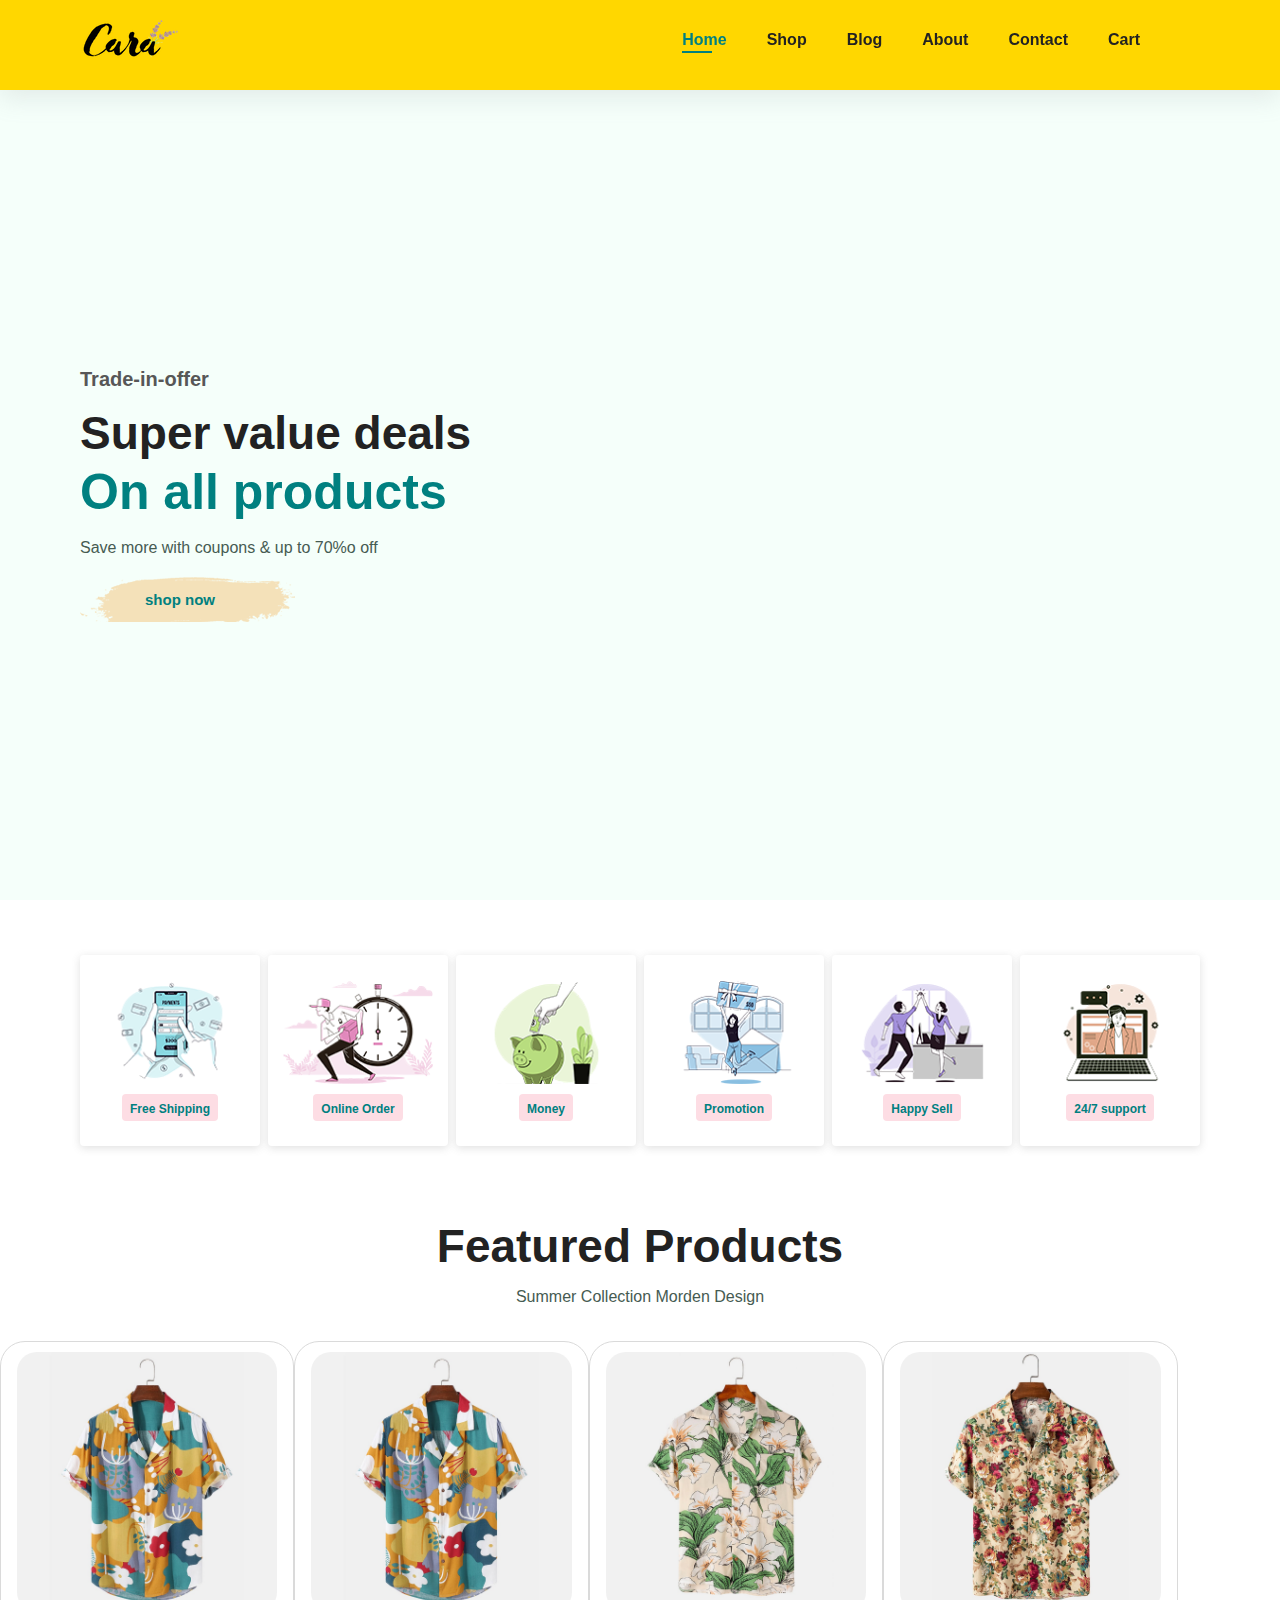
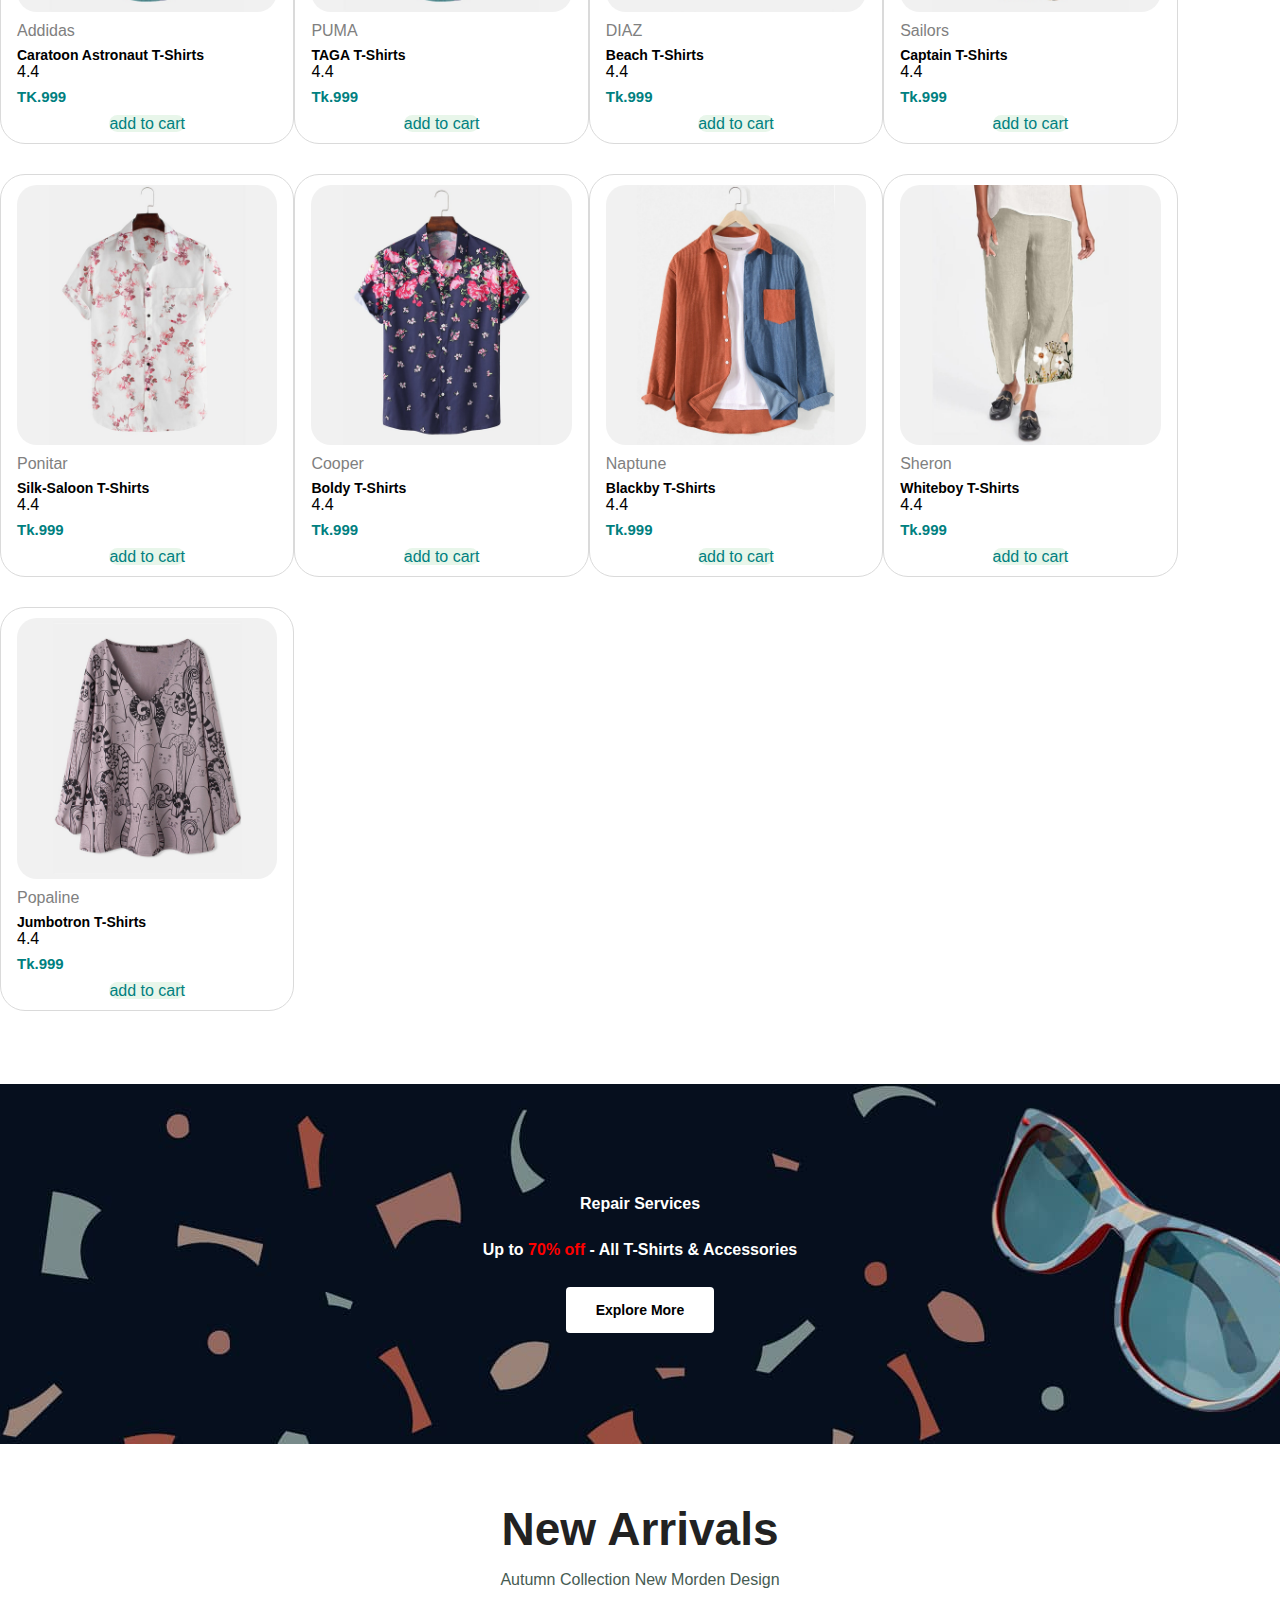
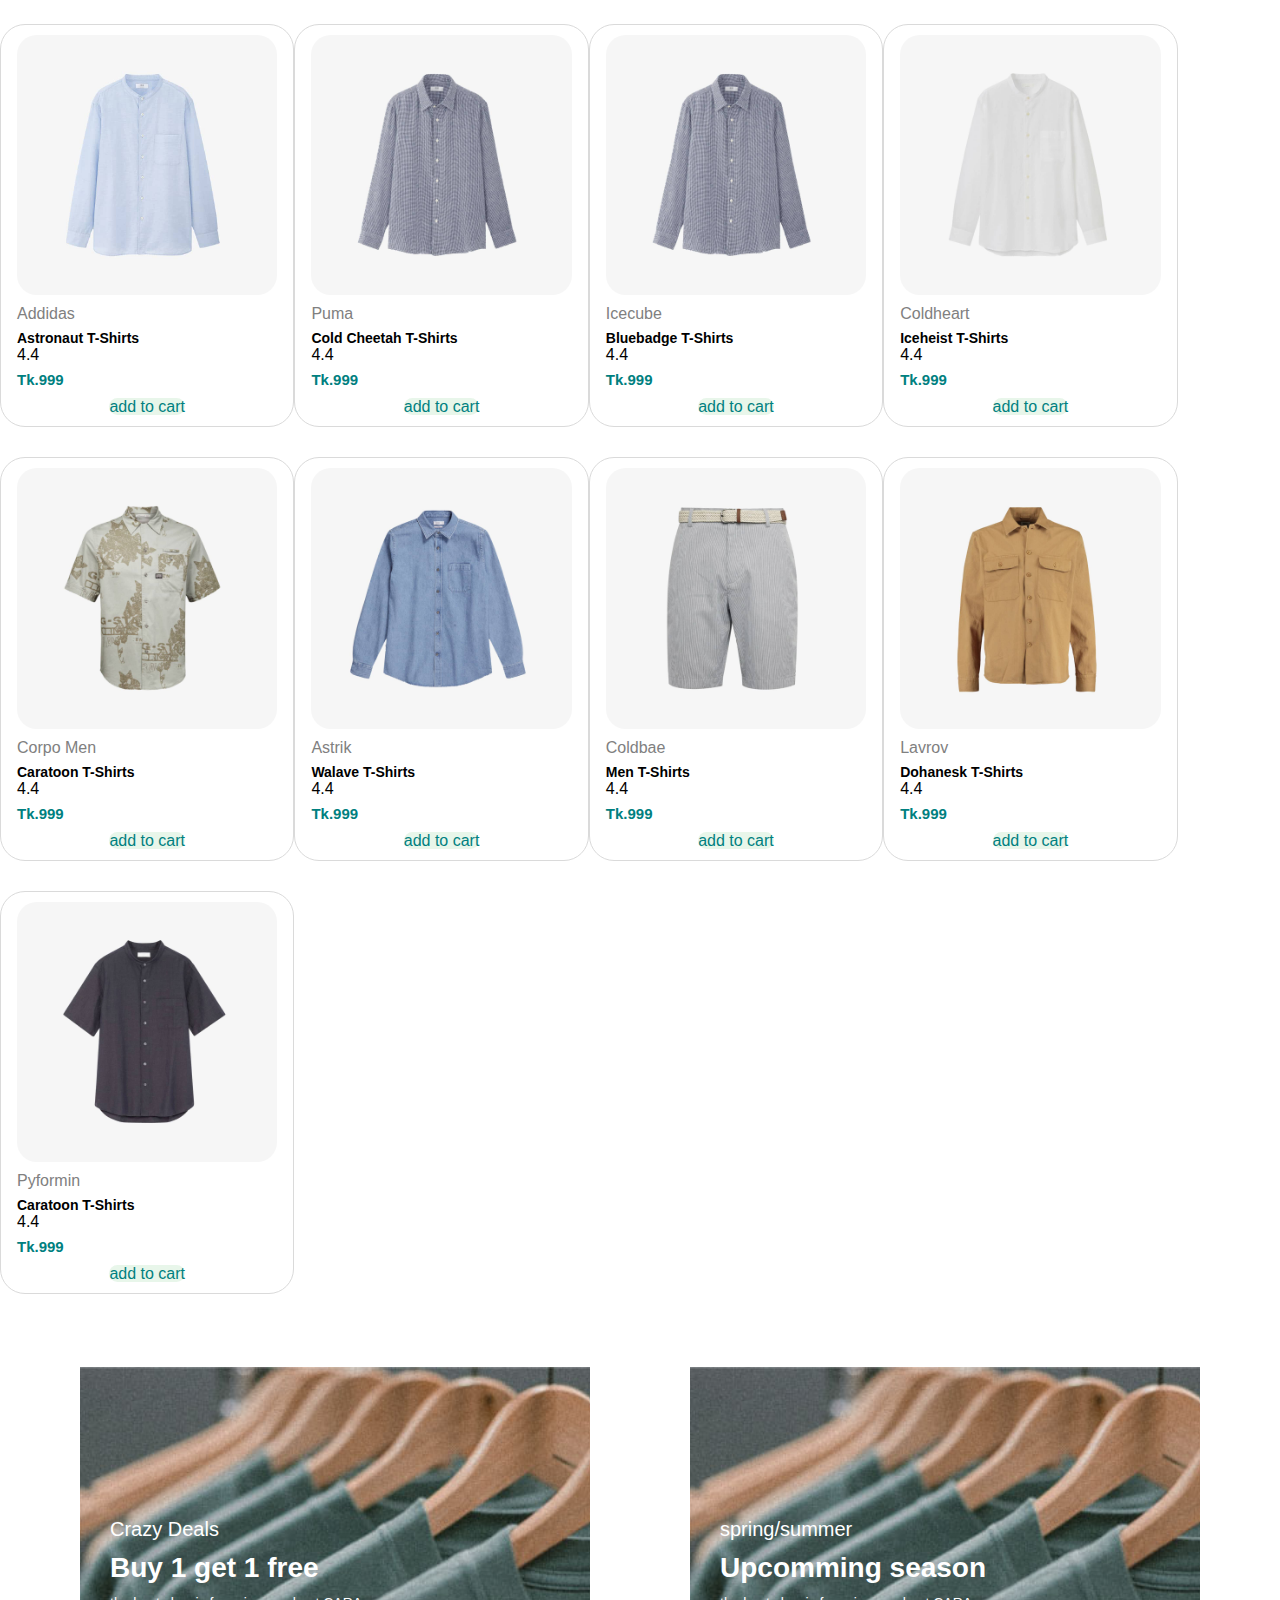
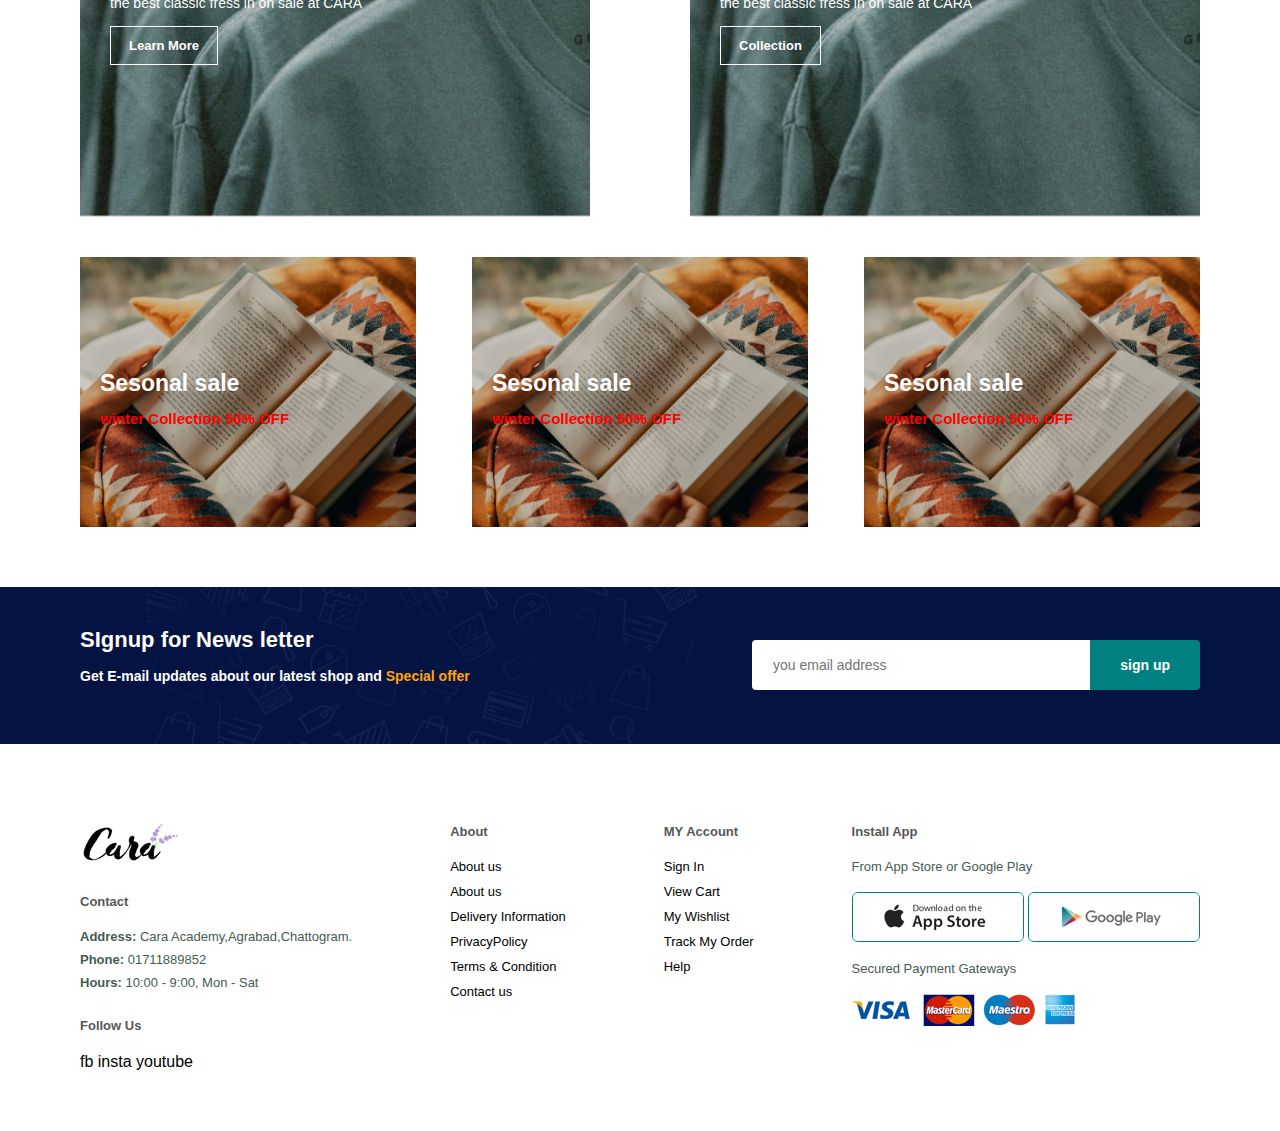
<file: index.html>
﻿<html lang="en">

<head>
    <meta charset="UTF-8">
    <meta http-equiv="X-UA-Compatible" content="IE=edge">
    <meta name="viewport" content="width=device-width, initial-scale=1.0">
    <title>index</title>
    <link rel="stylesheet" href="stylesheet.css">
    <!-- <link rel="stylesheet" href="path/to/font-awesome/css/font-awesome.min.css">
    <i class="fa-solid fa-bag-shopping"></i> -->


</head>

<body>
    <section id="header">
        <a href="#"><img src="./img/logo.png" class="logo" alt=""></a>
        <div>
            <ul id="navbar">
                <li><a class="active" href="index.html">Home</a></li>
                <li><a href="shop.html">Shop</a></li>
                <li><a href="blog.html">Blog</a></li>
                <li><a href="about.html">About</a></li>
                <li><a href="contact.html">Contact</a></li>
                <li><a href="cart.html">Cart </a></li>
                <li><a href="" id="close">X</a></li>
            </ul>
        </div>
        <div id="mobile">
            <p id="bar">Menu</p>
            <!-- <i id="bar">menue</i> -->

        </div>
    </section>
    <section id="hero">
        <h4>Trade-in-offer</h4>
        <h2>Super value deals</h2>
        <h1>On all products</h1>
        <p>Save more with coupons & up to 70%o off</p>
        <button>shop now</button>
    </section>
    <section id="featers" class="section-p1">
        <div class="fe-box">
            <img src="img/features/f1.png" alt="">
            <h6>Free Shipping</h6>
        </div>
        <div class="fe-box">
            <img src="img/features/f2.png" alt="">
            <h6>Online Order</h6>
        </div>
        <div class="fe-box">
            <img src="img/features/f3.png" alt="">
            <h6>Money</h6>
        </div>
        <div class="fe-box">
            <img src="img/features/f4.png" alt="">
            <h6>Promotion</h6>
        </div>
        <div class="fe-box">
            <img src="img/features/f5.png" alt="">
            <h6>Happy Sell</h6>
        </div>
        <div class="fe-box">
            <img src="img/features/f6.png" alt="">
            <h6>24/7 support</h6>
        </div>

    </section>
    <sesction class="section-p1" id="product1">
        <h2>Featured Products</h2>
        <p>Summer Collection Morden Design</p>
        <div class="pro-container">
            <div class="pro">
                <img src="img/products/f1.jpg" alt="">
                <div class="discription">
                    <span>Addidas</span>
                    <h5>Caratoon Astronaut T-Shirts</h5>
                    <div class="star">
                        4.4

                    </div>
                    <h4>TK.999</h4>
                </div>
                <a class="cart">add to cart</a>
            </div>
            <div class="pro">
                <img src="img/products/f1.jpg" alt="">
                <div class="discription">
                    <span>PUMA</span>
                    <h5>TAGA T-Shirts</h5>
                    <div class="star">
                        4.4

                    </div>
                    <h4>Tk.999</h4>
                </div>
                <a class="cart">add to cart</a>
            </div>

            <div class="pro">
                <img src="img/products/f2.jpg" alt="">
                <div class="discription">
                    <span>DIAZ</span>
                    <h5>Beach T-Shirts</h5>
                    <div class="star">
                        4.4

                    </div>
                    <h4>Tk.999</h4>
                </div>
                <a class="cart">add to cart</a>
            </div>
            <div class="pro">
                <img src="img/products/f3.jpg" alt="">
                <div class="discription">
                    <span>Sailors</span>
                    <h5>Captain T-Shirts</h5>
                    <div class="star">
                        4.4

                    </div>
                    <h4>Tk.999</h4>
                </div>
                <a class="cart">add to cart</a>
            </div>
            <div class="pro">
                <img src="img/products/f4.jpg" alt="">
                <div class="discription">
                    <span>Ponitar</span>
                    <h5>Silk-Saloon T-Shirts</h5>
                    <div class="star">
                        4.4

                    </div>
                    <h4>Tk.999</h4>
                </div>
                <a class="cart">add to cart</a>
            </div>
            <div class="pro">
                <img src="img/products/f5.jpg" alt="">
                <div class="discription">
                    <span>Cooper</span>
                    <h5>Boldy T-Shirts</h5>
                    <div class="star">
                        4.4

                    </div>
                    <h4>Tk.999</h4>
                </div>
                <a class="cart">add to cart</a>
            </div>
            <div class="pro">
                <img src="img/products/f6.jpg" alt="">
                <div class="discription">
                    <span>Naptune</span>
                    <h5>Blackby T-Shirts</h5>
                    <div class="star">
                        4.4

                    </div>
                    <h4>Tk.999</h4>
                </div>
                <a class="cart">add to cart</a>
            </div>
            <div class="pro">
                <img src="img/products/f7.jpg" alt="">
                <div class="discription">
                    <span>Sheron</span>
                    <h5>Whiteboy T-Shirts</h5>
                    <div class="star">
                        4.4

                    </div>
                    <h4>Tk.999</h4>
                </div>
                <a class="cart">add to cart</a>
            </div>
            <div class="pro">
                <img src="img/products/f8.jpg" alt="">
                <div class="discription">
                    <span>Popaline</span>
                    <h5>Jumbotron T-Shirts</h5>
                    <div class="star">
                        4.4

                    </div>
                    <h4>Tk.999</h4>
                </div>
                <a class="cart">add to cart</a>
            </div>

        </div>
    </sesction>
    <section id="banner" class="section-m1">
        <h4>Repair Services</h4>
        <h2>Up to <span>70% off</span> - All T-Shirts & Accessories</h2>
        <button class="normal">Explore More</button>

    </section>
    <sesction class="section-p1" id="product1">
        <h2>New Arrivals</h2>
        <p>Autumn Collection New Morden Design</p>
        <div class="pro-container">
            <div class="pro">
                <img src="img/products/n1.jpg" alt="">
                <div class="discription">
                    <span>Addidas</span>
                    <h5>Astronaut T-Shirts</h5>
                    <div class="star">
                        4.4

                    </div>
                    <h4>Tk.999</h4>
                </div>
                <a class="cart">add to cart</a>
            </div>
            <div class="pro">
                <img src="img/products/n2.jpg" alt="">
                <div class="discription">
                    <span>Puma</span>
                    <h5>Cold Cheetah T-Shirts</h5>
                    <div class="star">
                        4.4

                    </div>
                    <h4>Tk.999</h4>
                </div>
                <a class="cart">add to cart</a>
            </div>

            <div class="pro">
                <img src="img/products/n2.jpg" alt="">
                <div class="discription">
                    <span>Icecube</span>
                    <h5>Bluebadge T-Shirts</h5>
                    <div class="star">
                        4.4

                    </div>
                    <h4>Tk.999</h4>
                </div>
                <a class="cart">add to cart</a>
            </div>
            <div class="pro">
                <img src="img/products/n3.jpg" alt="">
                <div class="discription">
                    <span>Coldheart</span>
                    <h5>Iceheist T-Shirts</h5>
                    <div class="star">
                        4.4

                    </div>
                    <h4>Tk.999</h4>
                </div>
                <a class="cart">add to cart</a>
            </div>
            <div class="pro">
                <img src="img/products/n4.jpg" alt="">
                <div class="discription">
                    <span>Corpo Men</span>
                    <h5>Caratoon T-Shirts</h5>
                    <div class="star">
                        4.4

                    </div>
                    <h4>Tk.999</h4>
                </div>
                <a class="cart">add to cart</a>
            </div>
            <div class="pro">
                <img src="img/products/n5.jpg" alt="">
                <div class="discription">
                    <span>Astrik</span>
                    <h5>Walave T-Shirts</h5>
                    <div class="star">
                        4.4

                    </div>
                    <h4>Tk.999</h4>
                </div>
                <a class="cart">add to cart</a>
            </div>
            <div class="pro">
                <img src="img/products/n6.jpg" alt="">
                <div class="discription">
                    <span>Coldbae</span>
                    <h5>Men T-Shirts</h5>
                    <div class="star">
                        4.4

                    </div>
                    <h4>Tk.999</h4>
                </div>
                <a class="cart">add to cart</a>
            </div>
            <div class="pro">
                <img src="img/products/n7.jpg" alt="">
                <div class="discription">
                    <span>Lavrov</span>
                    <h5>Dohanesk T-Shirts</h5>
                    <div class="star">
                        4.4

                    </div>
                    <h4>Tk.999</h4>
                </div>
                <a class="cart">add to cart</a>
            </div>
            <div class="pro">
                <img src="img/products/n8.jpg" alt="">
                <div class="discription">
                    <span>Pyformin</span>
                    <h5>Caratoon T-Shirts</h5>
                    <div class="star">
                        4.4

                    </div>
                    <h4>Tk.999</h4>
                </div>
                <a class="cart">add to cart</a>
            </div>

        </div>
    </sesction>

    <section id="sm-banner" class="section-p1">
        <div class="banner-box">
            <h4>Crazy Deals</h4>
            <h2>Buy 1 get 1 free</h2>
            <span>the best classic fress in on sale at CARA</span>
            <button class="white">Learn More</button>
        </div>
        <div class="banner-box banner-box2">
            <h4>spring/summer</h4>
            <h2>Upcomming season</h2>
            <span>the best classic fress in on sale at CARA</span>
            <button class="white">Collection</button>
        </div>
    </section>
    <section id="banner3">
        <div class="banner-box">

            <h2>Sesonal sale</h2>
            <h3>winter Collection 50% OFF</h3>

        </div>
        <div class="banner-box banner-box2">

            <h2>Sesonal sale</h2>
            <h3>winter Collection 50% OFF</h3>

        </div>
        <div class="banner-box banner-box3">

            <h2>Sesonal sale</h2>
            <h3>winter Collection 50% OFF</h3>

        </div>
    </section>

    <section id="newsletter" class="section-p1 section-m1">
        <div class="nrewstext">
            <h4>SIgnup for News letter</h4>
            <p>Get E-mail updates about our latest shop and <span>Special offer</span></p>
        </div>
        <div class="form">
            <input type="text" placeholder="you email address">
            <button class="normal">sign up</button>
        </div>
    </section>
    <footer class="footer section-p1">
        <div class="col">
            <img class="logo" src="img/logo.png" alt="">
            <h4>Contact</h4>
            <p><strong>Address:</strong> Cara Academy,Agrabad,Chattogram.</p>
            <p><strong>Phone:</strong> 01711889852</p>
            <p><strong>Hours:</strong> 10:00 - 9:00, Mon - Sat</p>
            <div class="follow">
                <h4>Follow Us</h4>
                <div class="icon">
                    <!-- <i class="fa-brands fa-facebook-f"></i> -->
                    fb    insta   youtube

                </div>
            </div>

        </div>
        <div class="col">
            <h4>About </h4>
            <a href="#">About us</a>
            <a href="#">About us</a>
            <a href="#">Delivery Information</a>
            <a href="#">PrivacyPolicy</a>
            <a href="#">Terms & Condition</a>
            <a href="#">Contact us</a>
        </div>

        <div class="col">
            <h4>MY Account </h4>
            <a href="#">Sign In</a>
            <a href="#">View Cart</a>
            <a href="#">My Wishlist</a>
            <a href="#">Track My Order</a>
            <a href="#">Help</a>
            <!-- <a href="#">Contact us</a> -->
        </div>
        <div class="col install">
            <h4>Install App</h4>
            <p>From App Store or Google Play</p>
            <div class="row">
                <img src="img/pay/app.jpg" alt="">
                <img src="img/pay/play.jpg" alt="">
            </div>
            <p>Secured Payment Gateways</p>
            <img src="img/pay/pay.png" alt="">

        </div>
       
    </footer>
    <script src="script.js">
    </script>

</body>


</html>
</file>
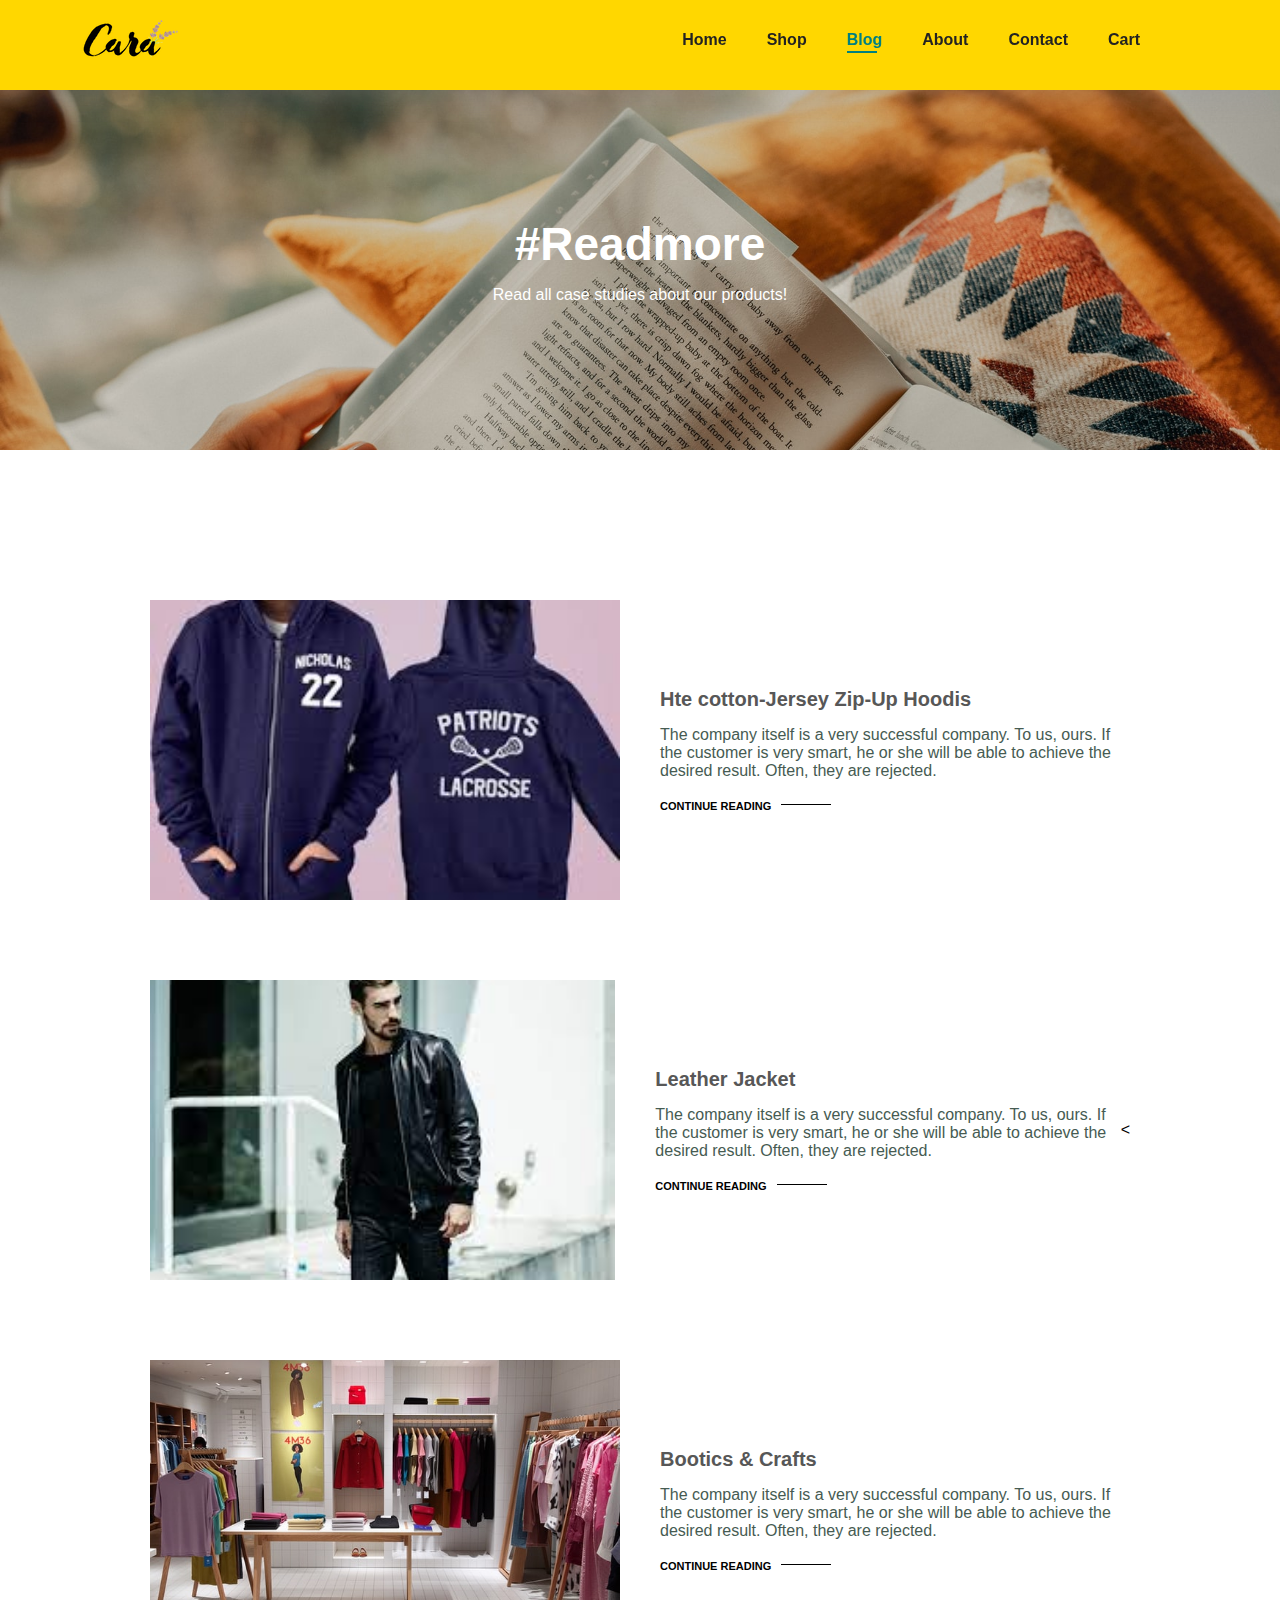
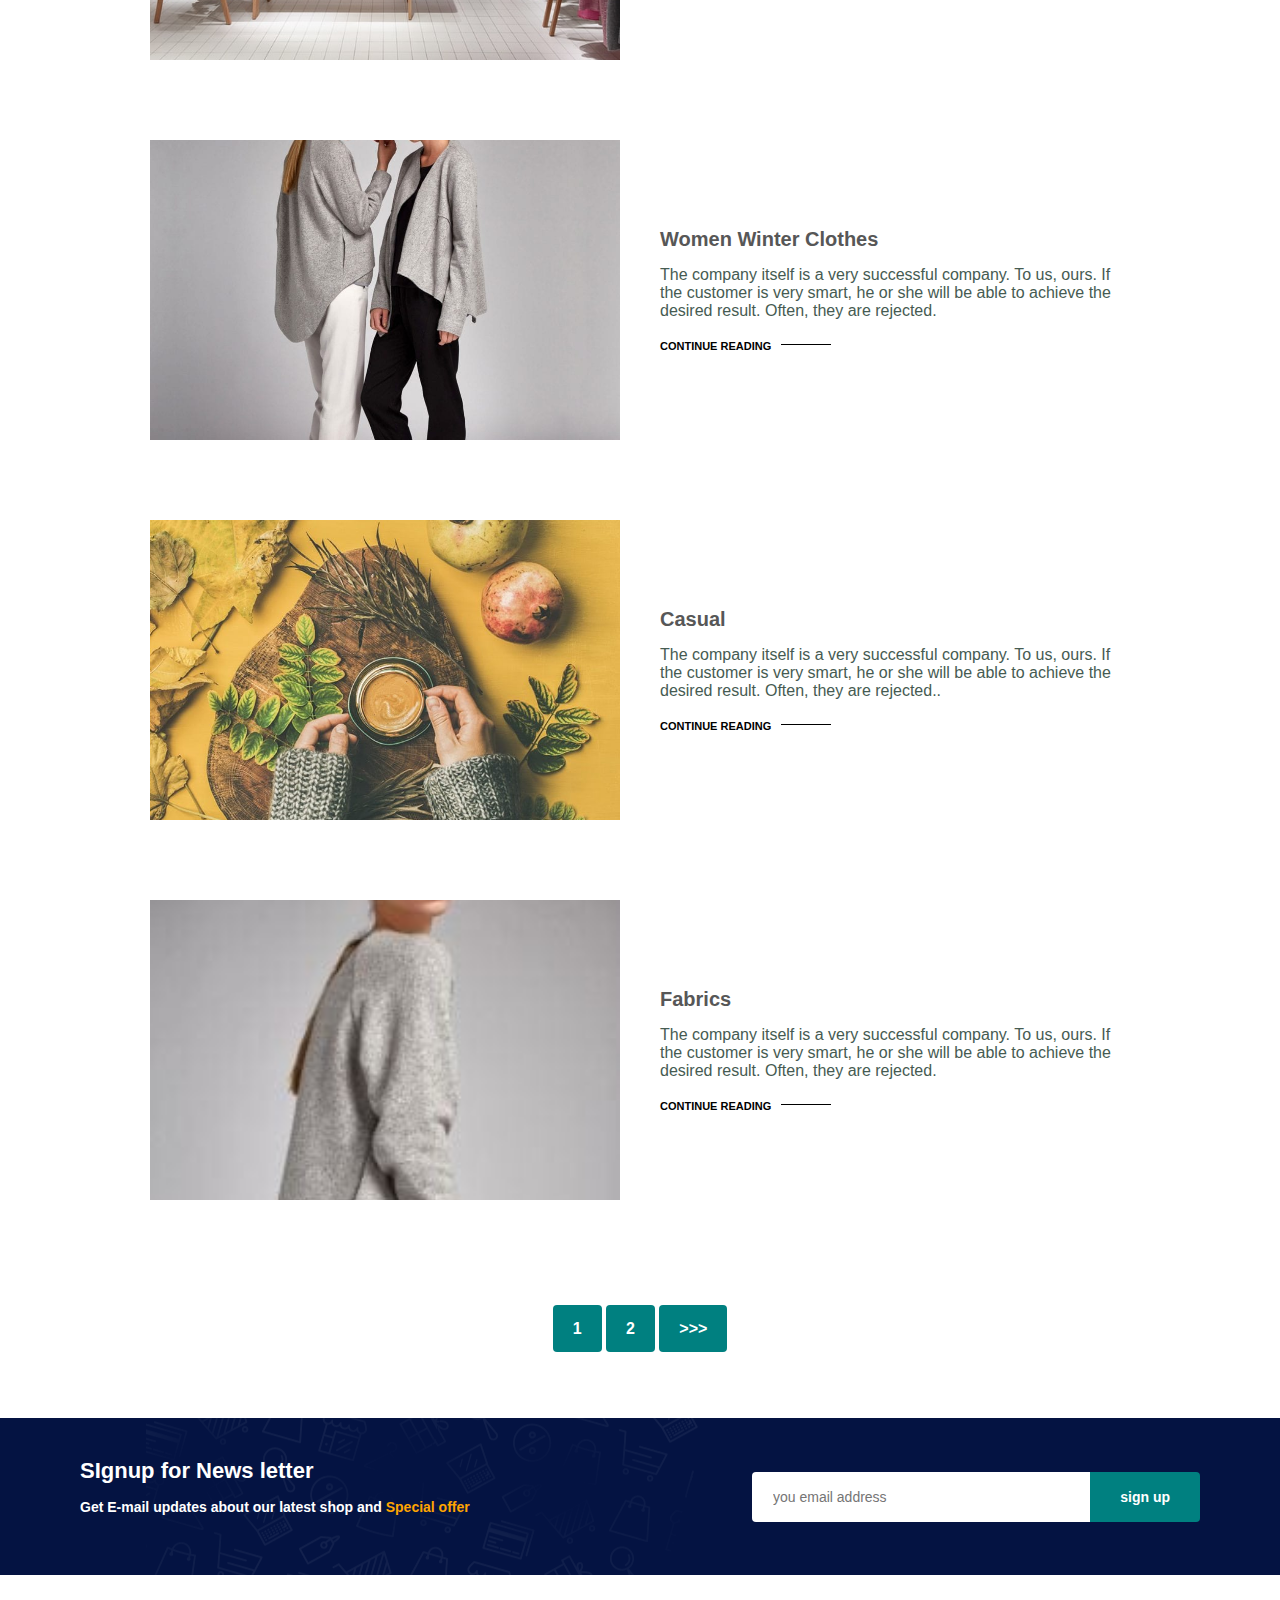
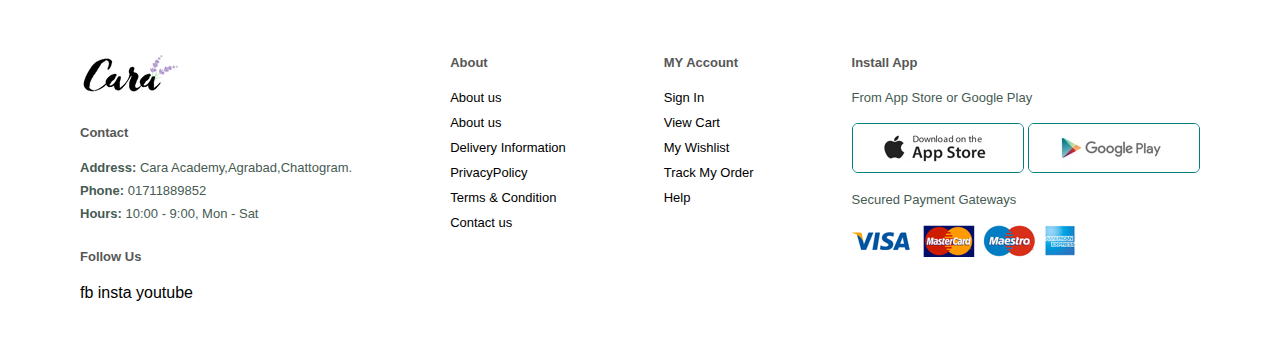
<file: blog.html>
﻿<html lang="en">

<head>
    <meta charset="UTF-8">
    <meta http-equiv="X-UA-Compatible" content="IE=edge">
    <meta name="viewport" content="width=device-width, initial-scale=1.0">
    <title>index</title>
    <link rel="stylesheet" href="stylesheet.css">
    <!-- <link rel="stylesheet" href="path/to/font-awesome/css/font-awesome.min.css">
    <i class="fa-solid fa-bag-shopping"></i> -->


</head>

<body>
    <section id="header">
        <a href="#"><img src="img/logo.png" class="logo" alt=""></a>
        <div>
            <ul id="navbar">
                <li><a href="index.html">Home</a></li>
                <li><a href="shop.html">Shop</a></li>
                <li><a class="active" href="blog.html">Blog</a></li>
                <li><a href="about.html">About</a></li>
                <li><a href="contact.html">Contact</a></li>
                <li><a href="cart.html">Cart </a></li>
                <li><a href="" id="close">X</a></li>
            </ul>
        </div>
        <div id="mobile">
            <p id="bar">Menu</p>


        </div>
    </section>
    <section id="page-header" class="blog-header">

        <h2>#Readmore</h2>

        <p>Read all case studies about our products!</p>

    </section>
    <section id="blog">
        <div class="blog-box">
            <div class="blog-img">
                <img src="img/blog/b1.jpg" alt="">
            </div>

            <div class="blog-details">
                <h4>Hte cotton-Jersey Zip-Up Hoodis</h4>
                <p>The company itself is a very successful company. To us, ours. If the customer is very smart, he or she will be able to achieve the desired result. Often, they are rejected.</p>
                <a href="#">CONTINUE READING</a>
            </div>

        </div>
        <div class="blog-box">
            <div class="blog-img">
                <img src="img/blog/b2.jpg" alt="">
            </div>
            <div class="blog-details">
                <h4>Leather Jacket</h4>
                <p>The company itself is a very successful company. To us, ours. If the customer is very smart, he or she will be able to achieve the desired result. Often, they are rejected.</p>
                <a href="#">CONTINUE READING</a>
            </div>
            <
        </div>
        <div class="blog-box">
            <div class="blog-img">
                <img src="img/blog/b3.jpg" alt="">
            </div>
            <div class="blog-details">
                <h4>Bootics & Crafts</h4>
                <p>The company itself is a very successful company. To us, ours. If the customer is very smart, he or she will be able to achieve the desired result. Often, they are rejected.</p>
                <a href="#">CONTINUE READING</a>
            </div>
            
        </div>
        <div class="blog-box">
            <div class="blog-img">
                <img src="img/blog/b4.jpg" alt="">
            </div>
            <div class="blog-details">
                <h4>Women Winter Clothes</h4>
                <p>The company itself is a very successful company. To us, ours. If the customer is very smart, he or she will be able to achieve the desired result. Often, they are rejected.</p>
                <a href="#">CONTINUE READING</a>
            </div>
            
        </div>
        <div class="blog-box">
            <div class="blog-img">
                <img src="img/blog/b6.jpg" alt="">
            </div>
            <div class="blog-details">
                <h4>Casual</h4>
                <p>The company itself is a very successful company. To us, ours. If the customer is very smart, he or she will be able to achieve the desired result. Often, they are rejected..</p>
                <a href="#">CONTINUE READING</a>
            </div>
            
        </div>
        <div class="blog-box">
            <div class="blog-img">
                <img src="img/blog/b5.jpg" alt="">
            </div>
            <div class="blog-details">
                <h4>Fabrics</h4>
                <p>The company itself is a very successful company. To us, ours. If the customer is very smart, he or she will be able to achieve the desired result. Often, they are rejected.</p>
                <a href="#">CONTINUE READING</a>
            </div>
           
        </div>
    </section>
    <section id="pagination" class="section-p1">
        <a href="#">1</a>
        <a href="#">2</a>

        <a href="#">>>></a>

    </section>
    <section id="newsletter" class="section-p1 section-m1">
        <div class="nrewstext">
            <h4>SIgnup for News letter</h4>
            <p>Get E-mail updates about our latest shop and <span>Special offer</span></p>
        </div>
        <div class="form">
            <input type="text" placeholder="you email address">
            <button class="normal">sign up</button>
        </div>
    </section>
    <!-- footer  -->
    <footer class="footer section-p1">
        <div class="col">
            <img class="logo" src="img/logo.png" alt="">
            <h4>Contact</h4>
            <p><strong>Address:</strong> Cara Academy,Agrabad,Chattogram.</p>
            <p><strong>Phone:</strong> 01711889852</p>
            <p><strong>Hours:</strong> 10:00 - 9:00, Mon - Sat</p>
            <div class="follow">
                <h4>Follow Us</h4>
                <div class="icon">
                    <!-- <i class="fa-brands fa-facebook-f"></i> -->
                    fb    insta   youtube

                </div>
            </div>

        </div>
        <div class="col">
            <h4>About </h4>
            <a href="#">About us</a>
            <a href="#">About us</a>
            <a href="#">Delivery Information</a>
            <a href="#">PrivacyPolicy</a>
            <a href="#">Terms & Condition</a>
            <a href="#">Contact us</a>
        </div>

        <div class="col">
            <h4>MY Account </h4>
            <a href="#">Sign In</a>
            <a href="#">View Cart</a>
            <a href="#">My Wishlist</a>
            <a href="#">Track My Order</a>
            <a href="#">Help</a>
            <!-- <a href="#">Contact us</a> -->
        </div>
        <div class="col install">
            <h4>Install App</h4>
            <p>From App Store or Google Play</p>
            <div class="row">
                <img src="img/pay/app.jpg" alt="">
                <img src="img/pay/play.jpg" alt="">
            </div>
            <p>Secured Payment Gateways</p>
            <img src="img/pay/pay.png" alt="">
            </div>

           
    </footer>
    <script>
        document.querySelector(".pro").addEventListener("click", profun);
        function profun() {
            window.location.href = 'sproduct.html'
        }
    </script>

    <script src="script.js">
    </script>

</body>
</html>
</file>
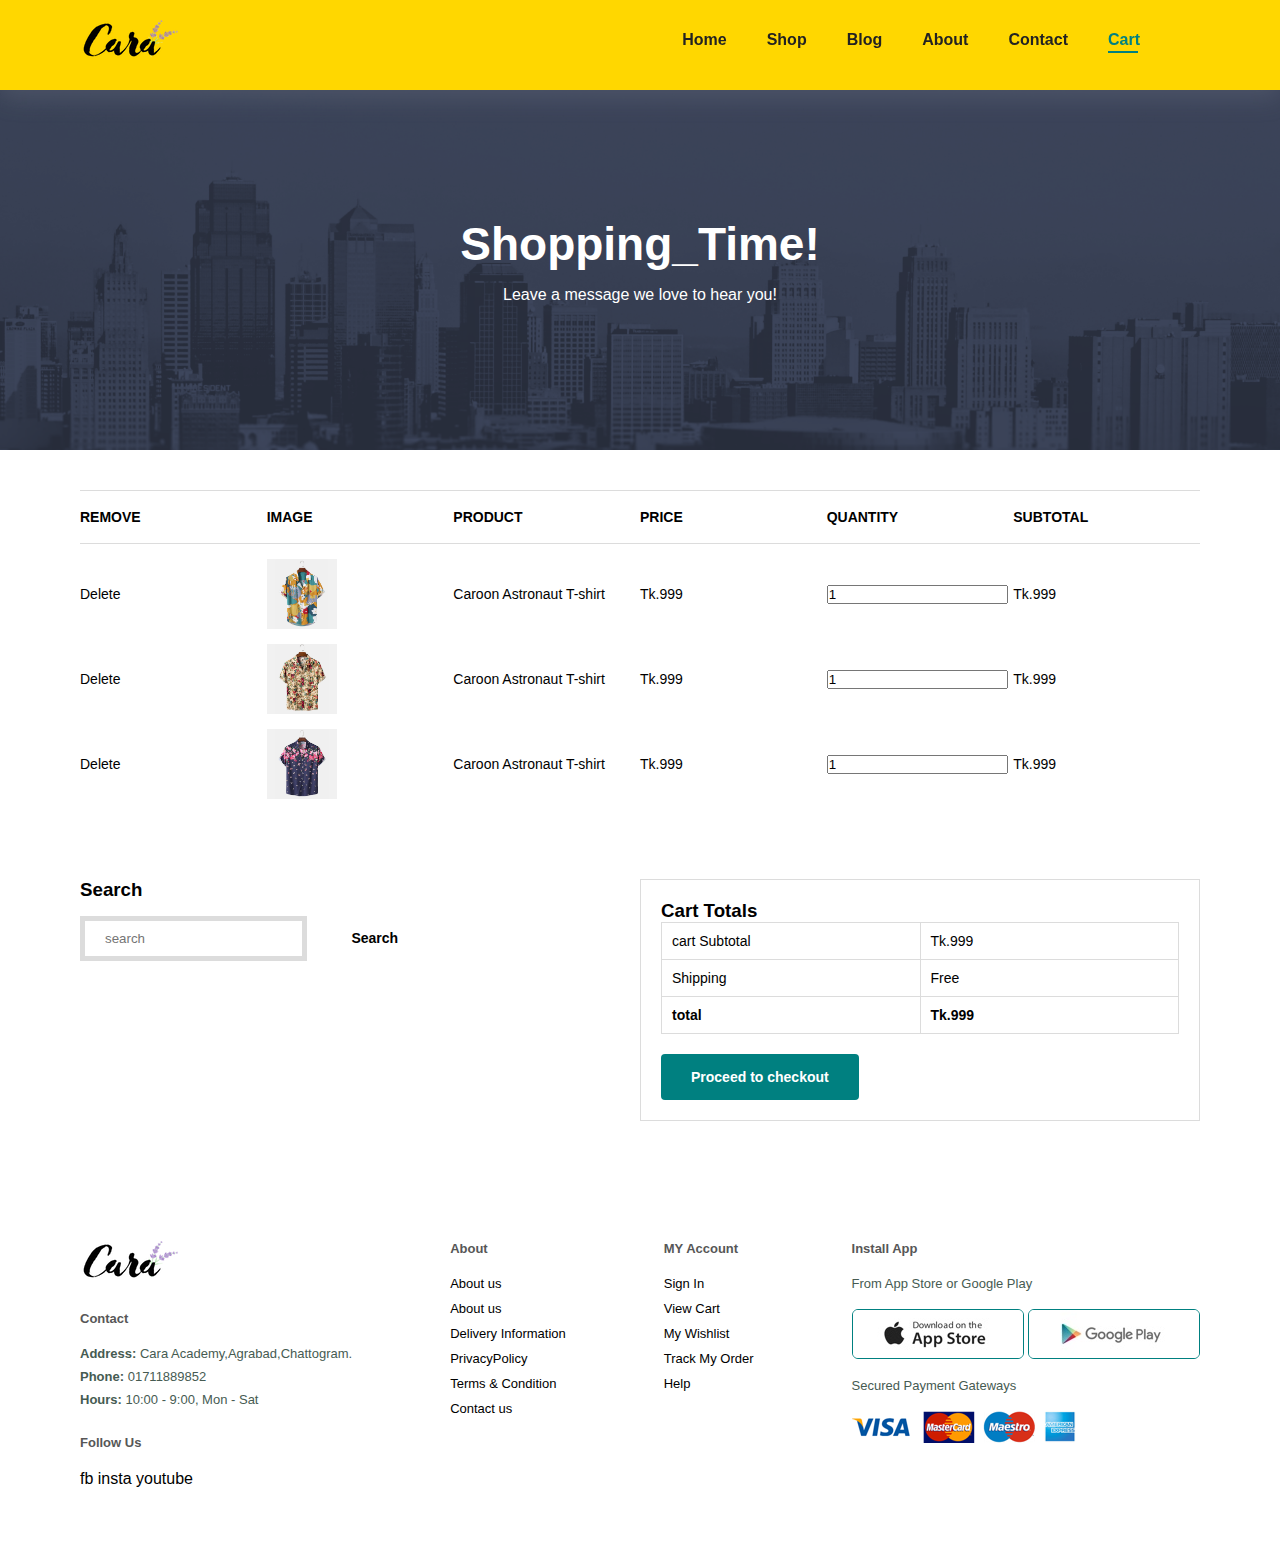
<file: cart.html>
﻿<html lang="en">

<head>
    <meta charset="UTF-8">
    <meta http-equiv="X-UA-Compatible" content="IE=edge">
    <meta name="viewport" content="width=device-width, initial-scale=1.0">
    <title>index</title>
    <link rel="stylesheet" href="stylesheet.css">
    <!-- <link rel="stylesheet" href="path/to/font-awesome/css/font-awesome.min.css">
    <i class="fa-solid fa-bag-shopping"></i> -->


</head>

<body>
    <section id="header">
        <a href="#"><img src="img/logo.png" class="logo" alt=""></a>
        <div>
            <ul id="navbar">
                <li><a href="index.html">Home</a></li>
                <li><a href="shop.html">Shop</a></li>
                <li><a href="blog.html">Blog</a></li>
                <li><a href="about.html">About</a></li>
                <li><a href="contact.html">Contact</a></li>
                <li><a class="active" href="cart.html">Cart </a></li>
                <li><a href="" id="close">X</a></li>
            </ul>
  
        </div>
        <div id="mobile">
            <p id="bar">Menu</p>

        </div>
    </section>
    <section id="page-header" class="about-header">

        <h2>Shopping_Time!</h2>

        <p>Leave a message we love to hear you!</p>

    </section>
    <!-- use js for this  -->
    <section id="cart" class="section-p1">
        <table width="100%">
            <thead>
                <tr>
                    <td>Remove</td>
                    <td>Image</td>
                    <td>Product</td>
                    <td>Price</td>
                    <td>Quantity</td>
                    <td>Subtotal</td>
                </tr>
            </thead>
            <tbody>
                <tr>
                    <td>Delete</td>
                    <td><img src="img/products/f1.jpg" alt=""></td>
                    <td>Caroon Astronaut T-shirt</td>
                    <td>Tk.999</td>
                    <td><input type="number" value="1"></td>
                    <td>Tk.999</td>

                </tr>
                <tr>
                    <td>Delete</td>
                    <td><img src="img/products/f3.jpg" alt=""></td>
                    <td>Caroon Astronaut T-shirt</td>
                    <td>Tk.999</td>
                    <td><input type="number" value="1"></td>
                    <td>Tk.999</td>

                </tr>
                <tr>
                    <td>Delete</td>
                    <td><img src="img/products/f5.jpg" alt=""></td>
                    <td>Caroon Astronaut T-shirt</td>
                    <td>Tk.999</td>
                    <td><input type="number" value="1"></td>
                    <td>Tk.999</td>

                </tr>
            </tbody>
        </table>

    </section>

    <section id="cart-add" class="section-p1">
        <div id="Search">
            <h3>Search</h3>
            <div>
                <input type="text" placeholder="search">
                <button class="normal">Search</button>
            </div>
        </div>
        <div id="subtotal">
            <h3>Cart Totals</h3>
            <table>
                <tr>
                    <td>cart Subtotal</td>
                    <td>Tk.999</td>
                </tr>
                <tr>
                    <td>Shipping</td>
                    <td>Free</td>
                </tr>
                <tr>
                    <td><strong>total</strong></td>
                    <td><strong>Tk.999</strong></td>
                </tr>

            </table>
            <button class="normal">Proceed to checkout</button>
        </div>
    </section>
    <!-- footer  -->
    <footer class="footer section-p1">
        <div class="col">
            <img class="logo" src="img/logo.png" alt="">
            <h4>Contact</h4>
            <p><strong>Address:</strong> Cara Academy,Agrabad,Chattogram.</p>
            <p><strong>Phone:</strong> 01711889852</p>
            <p><strong>Hours:</strong> 10:00 - 9:00, Mon - Sat</p>
            <div class="follow">
                <h4>Follow Us</h4>
                <div class="icon">
                    <!-- <i class="fa-brands fa-facebook-f"></i> -->
                    fb insta youtube

                </div>
            </div>

        </div>
        <div class="col">
            <h4>About </h4>
            <a href="#">About us</a>
            <a href="#">About us</a>
            <a href="#">Delivery Information</a>
            <a href="#">PrivacyPolicy</a>
            <a href="#">Terms & Condition</a>
            <a href="#">Contact us</a>
        </div>

        <div class="col">
            <h4>MY Account </h4>
            <a href="#">Sign In</a>
            <a href="#">View Cart</a>
            <a href="#">My Wishlist</a>
            <a href="#">Track My Order</a>
            <a href="#">Help</a>
            <!-- <a href="#">Contact us</a> -->
        </div>
        <div class="col install">
            <h4>Install App</h4>
            <p>From App Store or Google Play</p>
            <div class="row">
                <img src="img/pay/app.jpg" alt="">
                <img src="img/pay/play.jpg" alt="">
            </div>
            <p>Secured Payment Gateways</p>
            <img src="img/pay/pay.png" alt="">

        </div>
        
    </footer>

    <script src="script.js">

    </script>
</body>


</html>
</file>
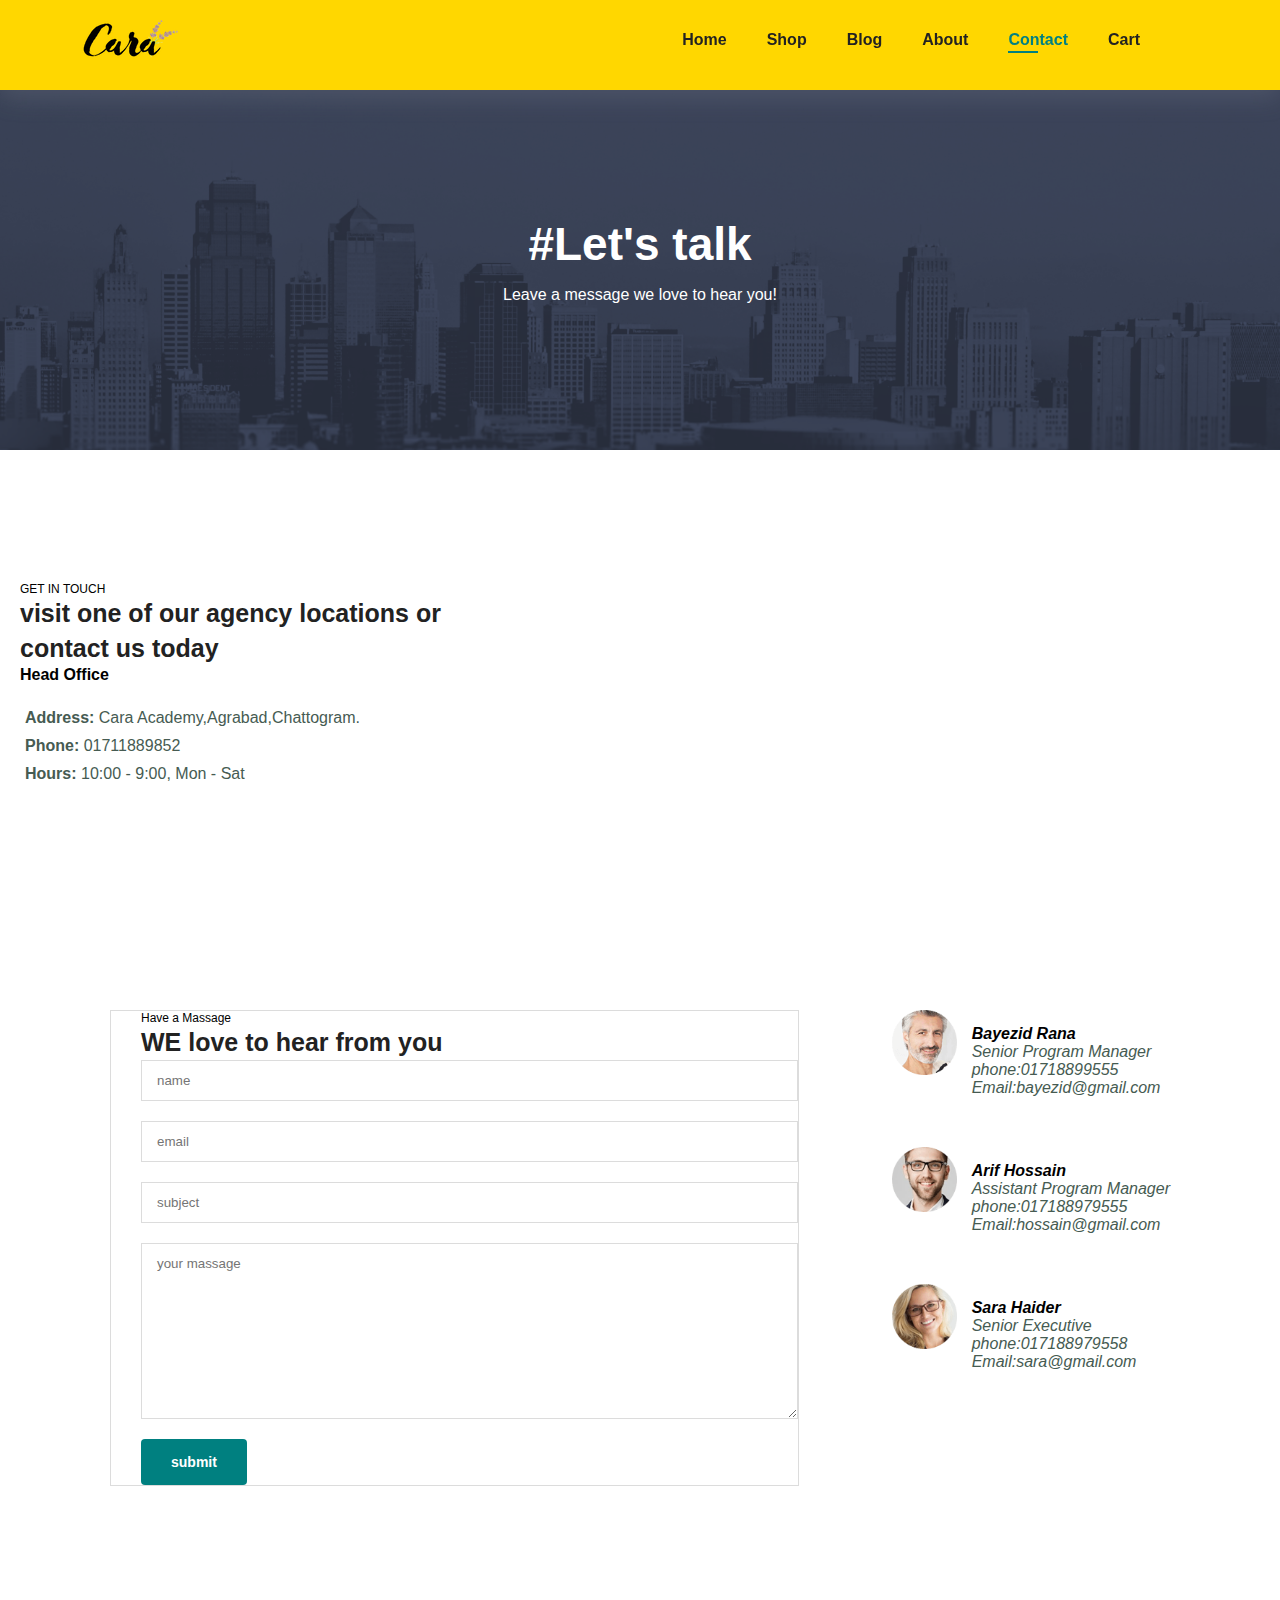
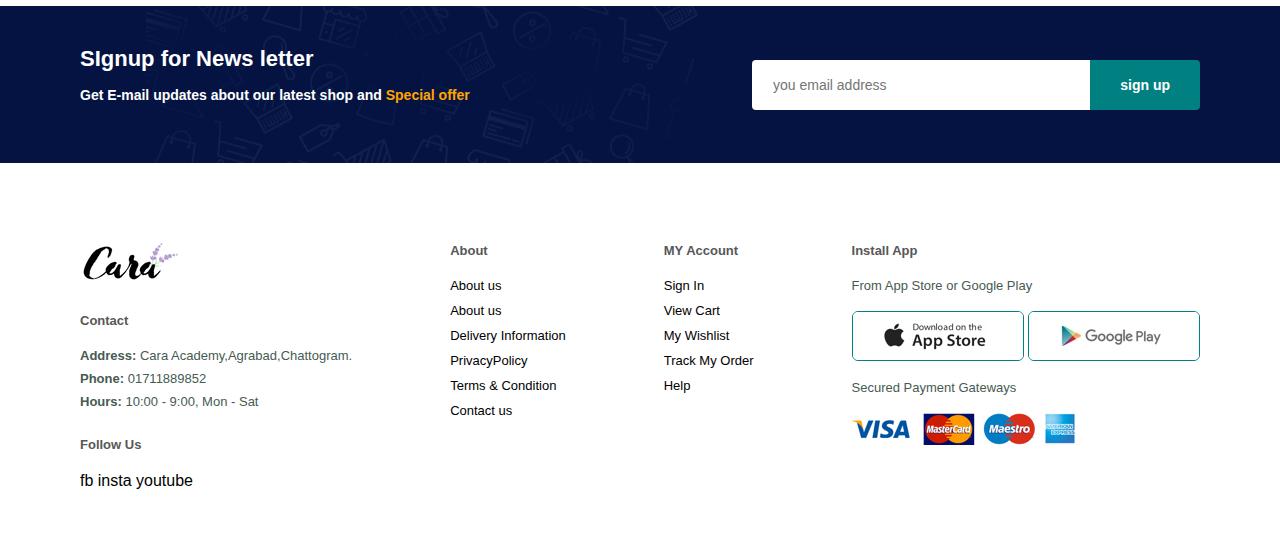
<file: contact.html>
﻿<html lang="en">

<head>
    <meta charset="UTF-8">
    <meta http-equiv="X-UA-Compatible" content="IE=edge">
    <meta name="viewport" content="width=device-width, initial-scale=1.0">
    <title>index</title>
    <link rel="stylesheet" href="stylesheet.css">
    <!-- <link rel="stylesheet" href="path/to/font-awesome/css/font-awesome.min.css">
    <i class="fa-solid fa-bag-shopping"></i> -->


</head>

<body>
    <section id="header">
        <a href="#"><img src="./img/logo.png" class="logo" alt=""></a>
        <div>
            <ul id="navbar">
                <li><a href="index.html">Home</a></li>
                <li><a href="shop.html">Shop</a></li>
                <li><a href="blog.html">Blog</a></li>
                <li><a href="about.html">About</a></li>
                <li><a class="active" href="contact.html">Contact</a></li>
                <li><a href="cart.html">Cart </a></li>
                <li><a href="" id="close">X</a></li>
            </ul>
        </div>
        <div id="mobile">
            <p id="bar">Menu</p>


        </div>
    </section>
    <section id="page-header" class="about-header">

        <h2>#Let's talk</h2>

        <p>Leave a message we love to hear you!</p>

    </section>

    <section id="contact-details">
        <div class="details">
            <span>GET IN TOUCH</span>
            <h2>visit one of our agency locations or contact us today</h2>
            <h3>Head Office</h3>
            <div>
                <ul>
                    <li>
                        <p><strong>Address:</strong> Cara       Academy,Agrabad,Chattogram.</p>
                        <p><strong>Phone:</strong> 01711889852</p>
                        <p><strong>Hours:</strong> 10:00 - 9:00, Mon - Sat</p>
                    </li>
                </ul>
            </div>
        </div>
        <div class="map"> <!--DEMO OF MAP LOCATION-->
            <iframe src="https://www.google.com/maps/embed?pb=!1m18!1m12!1m3!1d235526.9092434513!2d75.72376028627174!3d22.7242284320375!2m3!1f0!2f0!3f0!3m2!1i1024!2i768!4f13.1!3m3!1m2!1s0x3962fcad1b410ddb%3A0x96ec4da356240f4!2sIndore%2C%20Madhya%20Pradesh!5e0!3m2!1sen!2sin!4v1652324586079!5m2!1sen!2sin"
                    width="600" height="450" style="border:0;" allowfullscreen="" loading="lazy"
                    referrerpolicy="no-referrer-when-downgrade"></iframe>
        </div>
    </section>
    <section id="form-details">
        <form action="">
            <span>Have a Massage</span>
            <h2>WE love to hear from you</h2>
            <input type="text" placeholder="name">
            <input type="text" name="" placeholder="email" id="">
            <input type="text" placeholder="subject">
            <textarea name="" id="" cols="30" rows="10" placeholder="your massage"></textarea>
            <button class="normal">submit</button>
        </form>
        <div class="people">
            <div>
                <img src="img/people/1.png" alt="">
                <p>
                    <span>Bayezid Rana</span>Senior Program Manager <br> phone:01718899555<br>
                    Email:bayezid@gmail.com
                </p>
            </div>
            <div>
                <img src="img/people/2.png" alt="">
                <p>
                    <span>Arif Hossain</span>Assistant Program Manager<br> phone:017188979555 <br>
                    Email:hossain@gmail.com
                </p>
            </div>
            <div>
                <img src="img/people/3.png" alt="">
                <p>
                    <span>Sara Haider</span>Senior Executive<br> phone:017188979558 <br>
                    Email:sara@gmail.com
                </p>
            </div>

        </div>
    </section>
    <section id="newsletter" class="section-p1 section-m1">
        <div class="nrewstext">
            <h4>SIgnup for News letter</h4>
            <p>Get E-mail updates about our latest shop and <span>Special offer</span></p>
        </div>
        <div class="form">
            <input type="text" placeholder="you email address">
            <button class="normal">sign up</button>
        </div>
    </section>
    <!-- footer  -->
    <footer class="footer section-p1">
        <div class="col">
            <img class="logo" src="img/logo.png" alt="">
            <h4>Contact</h4>
            <p><strong>Address:</strong> Cara Academy,Agrabad,Chattogram.</p>
            <p><strong>Phone:</strong> 01711889852</p>
            <p><strong>Hours:</strong> 10:00 - 9:00, Mon - Sat</p>
            <div class="follow">
                <h4>Follow Us</h4>
                <div class="icon">
                    <!-- <i class="fa-brands fa-facebook-f"></i> -->
                    fb insta youtube

                </div>
            </div>

        </div>
        <div class="col">
            <h4>About </h4>
            <a href="#">About us</a>
            <a href="#">About us</a>
            <a href="#">Delivery Information</a>
            <a href="#">PrivacyPolicy</a>
            <a href="#">Terms & Condition</a>
            <a href="#">Contact us</a>
        </div>

        <div class="col">
            <h4>MY Account </h4>
            <a href="#">Sign In</a>
            <a href="#">View Cart</a>
            <a href="#">My Wishlist</a>
            <a href="#">Track My Order</a>
            <a href="#">Help</a>
            <!-- <a href="#">Contact us</a> -->
        </div>
        <div class="col install">
            <h4>Install App</h4>
            <p>From App Store or Google Play</p>
            <div class="row">
                <img src="img/pay/app.jpg" alt="">
                <img src="img/pay/play.jpg" alt="">
            </div>
            <p>Secured Payment Gateways</p>
            <img src="img/pay/pay.png" alt="">

        </div>

    </footer>
    <script src="script.js">

    </script>
</body>


</html>
</file>
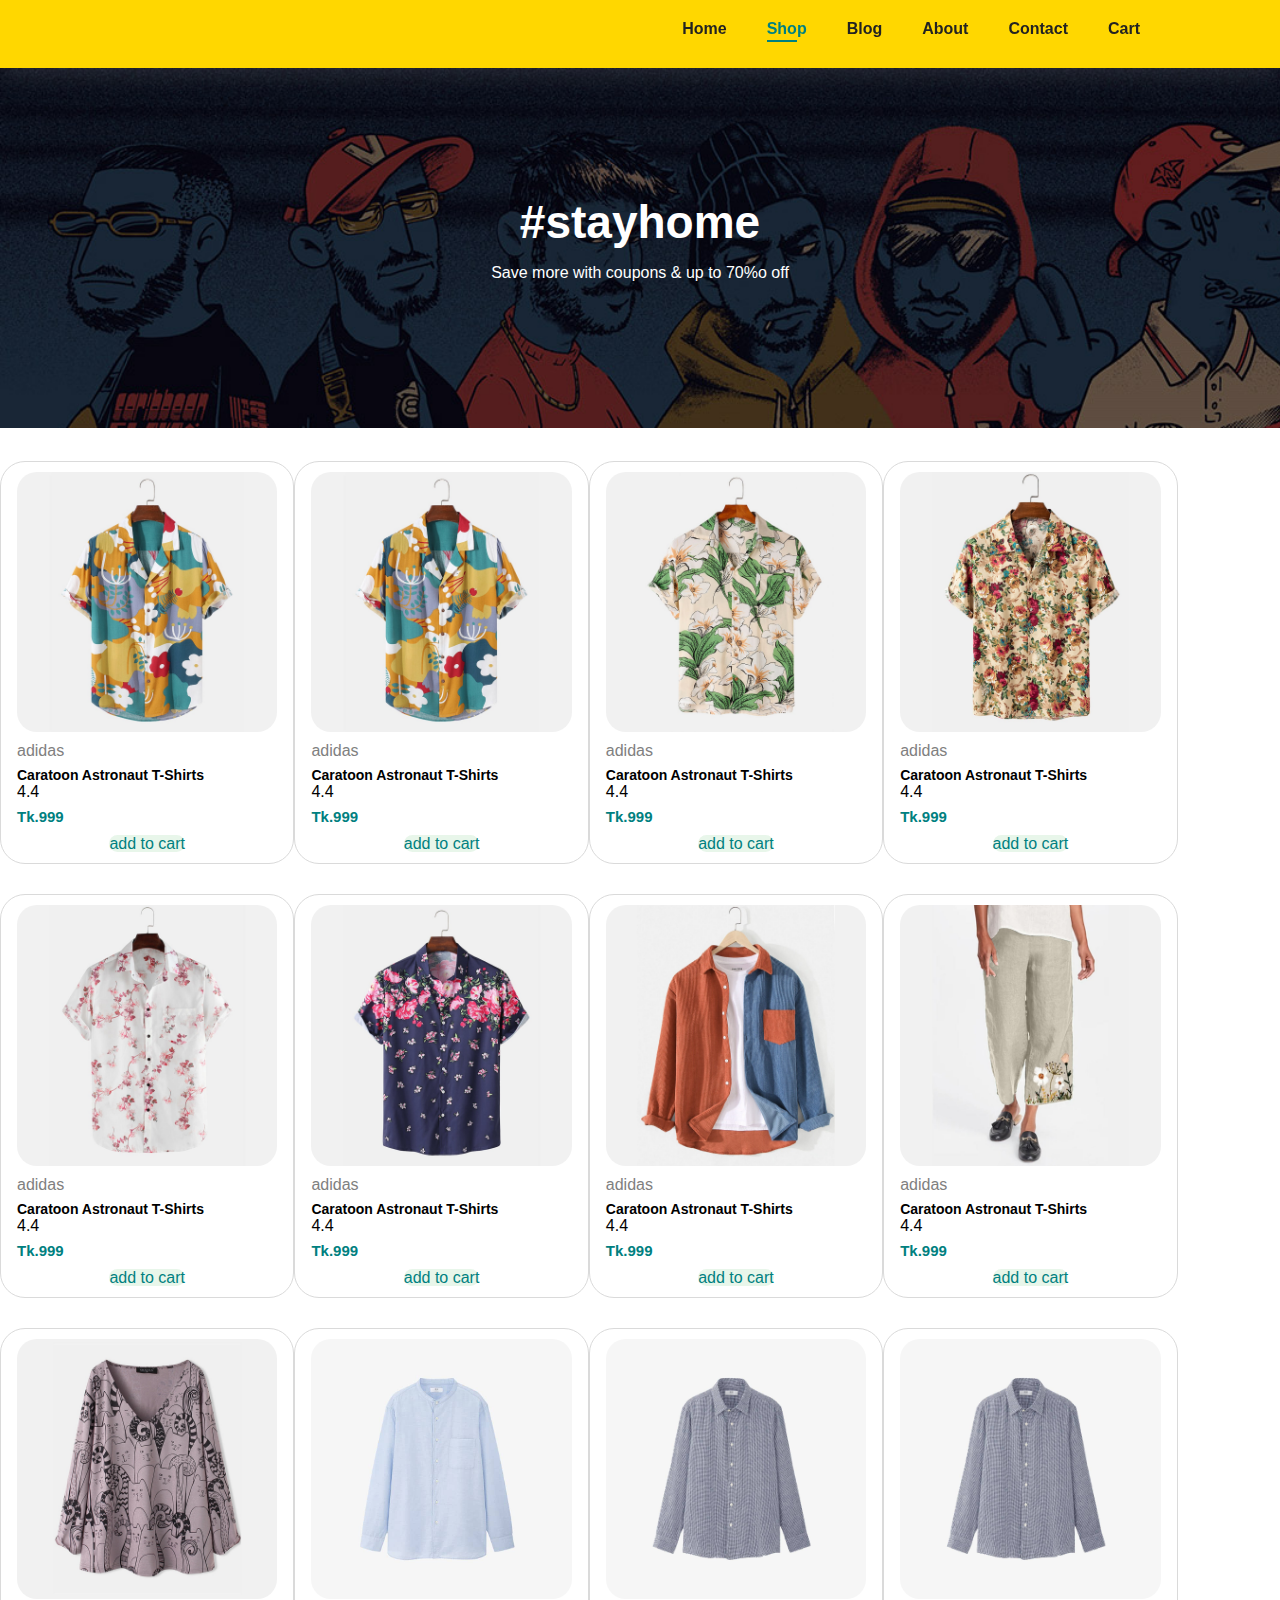
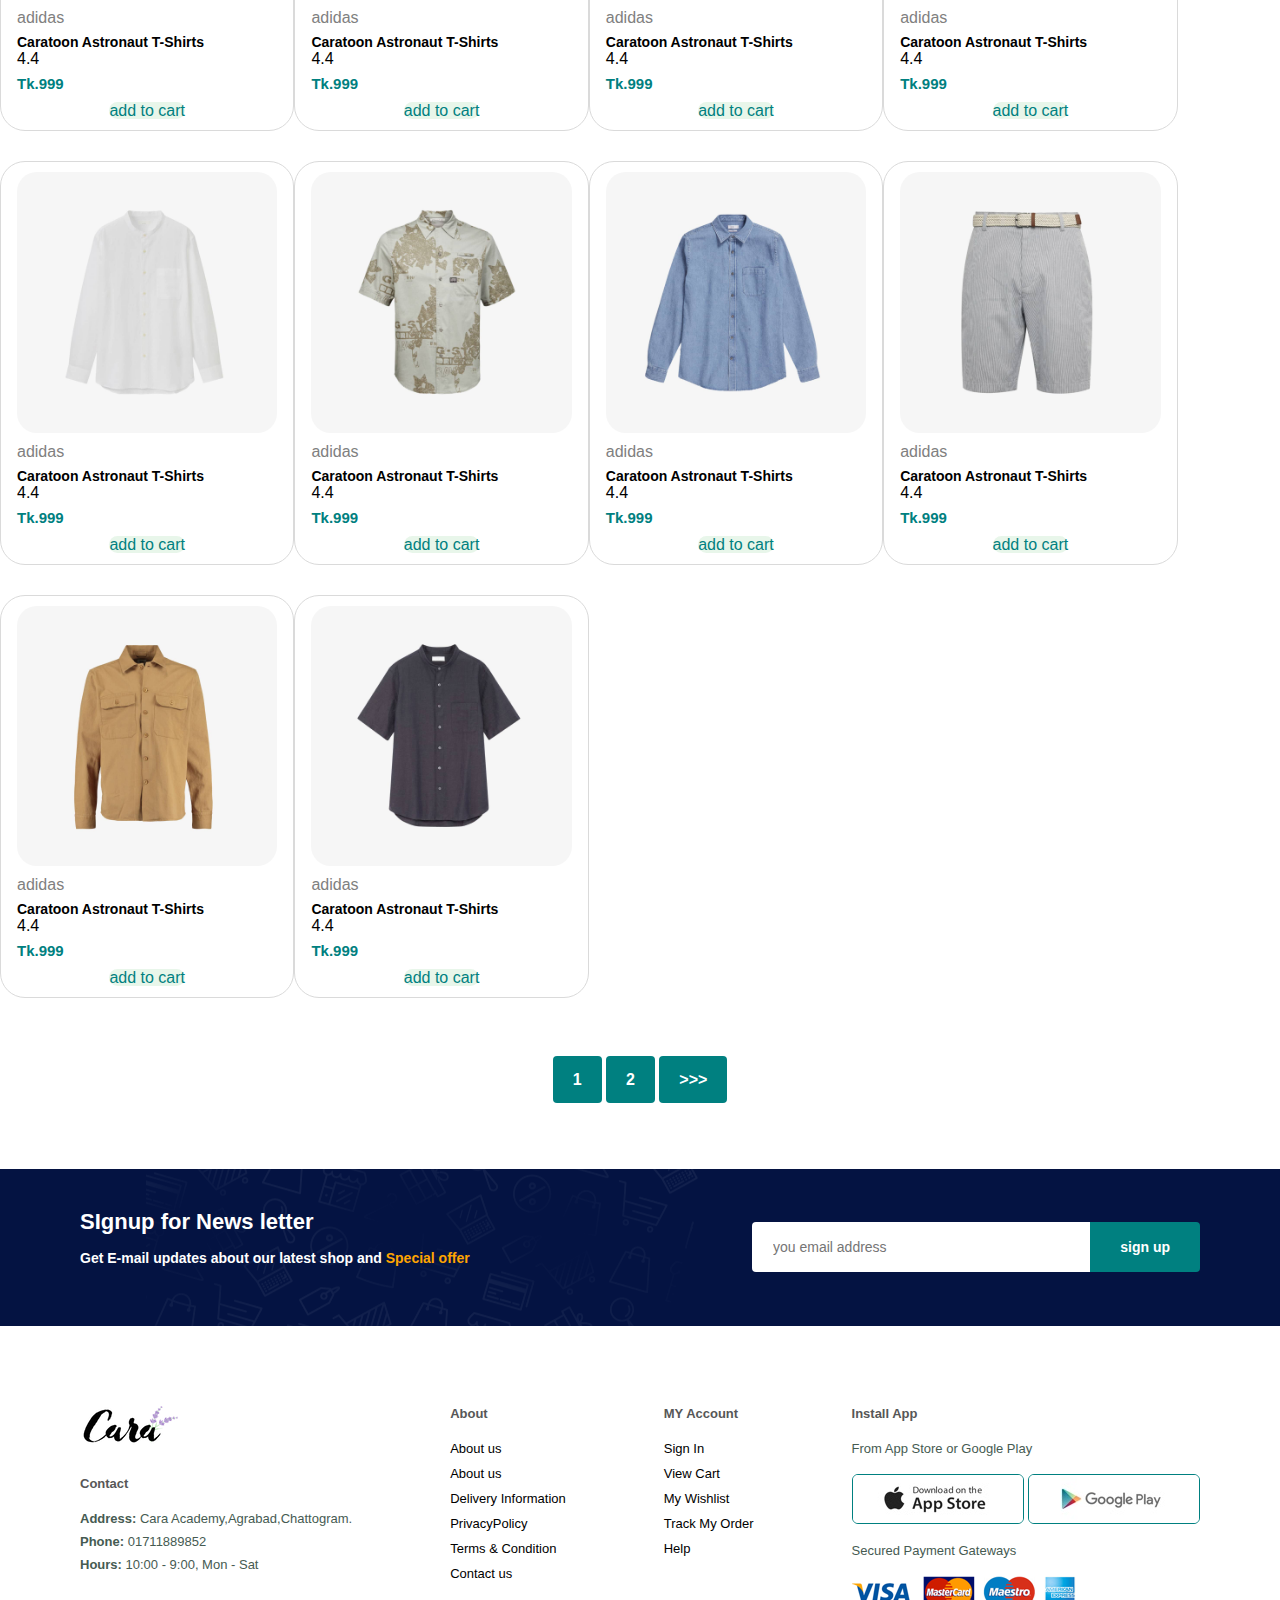
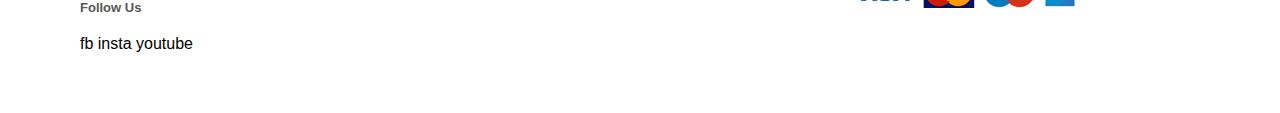
<file: shop.html>
﻿<html lang="en">

<head>
    <meta charset="UTF-8">
    <meta http-equiv="X-UA-Compatible" content="IE=edge">
    <meta name="viewport" content="width=device-width, initial-scale=1.0">
    <title>index</title>
    <link rel="stylesheet" href="stylesheet.css">
    <!-- <link rel="stylesheet" href="path/to/font-awesome/css/font-awesome.min.css">
    <i class="fa-solid fa-bag-shopping"></i> -->


</head>

<body>
    <section id="header">
        <a href="#" img src="./img/logo.png" class="logo" alt=""></a>
        <div>
            <ul id="navbar">
                <li><a href="index.html">Home</a></li>
                <li><a class="active" href="shop.html">Shop</a></li>
                <li><a href="blog.html">Blog</a></li>
                <li><a href="about.html">About</a></li>
                <li><a href="contact.html">Contact</a></li>
                <li><a href="cart.html">Cart </a></li>
                <li><a href="" id="close">X</a></li>
            </ul>
        </div>
        <div id="mobile">
            <p id="bar">Menu</p>
            <!-- <i id="bar">menue</i> -->

        </div>
    </section>
    <section id="page-header">

        <h2>#stayhome</h2>

        <p>Save more with coupons & up to 70%o off</p>

    </section>

    <sesction class="section-p1" id="product1">

        <div class="pro-container">
            <div class="pro">
                <img src="img/products/f1.jpg" alt="">
                <div class="discription">
                    <span>adidas</span>
                    <h5>Caratoon Astronaut T-Shirts</h5>
                    <div class="star">
                        4.4

                    </div>
                    <h4>Tk.999</h4>
                </div>
                <a class="cart">add to cart</a>
            </div>
            <div class="pro">
                <img src="img/products/f1.jpg" alt="">
                <div class="discription">
                    <span>adidas</span>
                    <h5>Caratoon Astronaut T-Shirts</h5>
                    <div class="star">
                        4.4

                    </div>
                    <h4>Tk.999</h4>
                </div>
                <a class="cart">add to cart</a>
            </div>

            <div class="pro" onclick="window.location.href='sproduct.html'; ">
                <img src="img/products/f2.jpg" alt="">
                <div class="discription">
                    <span>adidas</span>
                    <h5>Caratoon Astronaut T-Shirts</h5>
                    <div class="star">
                        4.4

                    </div>
                    <h4>Tk.999</h4>
                </div>
                <a class="cart">add to cart</a>
            </div>
            <div class="pro">
                <img src="img/products/f3.jpg" alt="">
                <div class="discription">
                    <span>adidas</span>
                    <h5>Caratoon Astronaut T-Shirts</h5>
                    <div class="star">
                        4.4

                    </div>
                    <h4>Tk.999</h4>
                </div>
                <a class="cart">add to cart</a>
            </div>
            <div class="pro">
                <img src="img/products/f4.jpg" alt="">
                <div class="discription">
                    <span>adidas</span>
                    <h5>Caratoon Astronaut T-Shirts</h5>
                    <div class="star">
                        4.4

                    </div>
                    <h4>Tk.999</h4>
                </div>
                <a class="cart">add to cart</a>
            </div>
            <div class="pro">
                <img src="img/products/f5.jpg" alt="">
                <div class="discription">
                    <span>adidas</span>
                    <h5>Caratoon Astronaut T-Shirts</h5>
                    <div class="star">
                        4.4

                    </div>
                    <h4>Tk.999</h4>
                </div>
                <a class="cart">add to cart</a>
            </div>
            <div class="pro">
                <img src="img/products/f6.jpg" alt="">
                <div class="discription">
                    <span>adidas</span>
                    <h5>Caratoon Astronaut T-Shirts</h5>
                    <div class="star">
                        4.4

                    </div>
                    <h4>Tk.999</h4>
                </div>
                <a class="cart">add to cart</a>
            </div>
            <div class="pro">
                <img src="img/products/f7.jpg" alt="">
                <div class="discription">
                    <span>adidas</span>
                    <h5>Caratoon Astronaut T-Shirts</h5>
                    <div class="star">
                        4.4

                    </div>
                    <h4>Tk.999</h4>
                </div>
                <a class="cart">add to cart</a>
            </div>
            <div class="pro">
                <img src="img/products/f8.jpg" alt="">
                <div class="discription">
                    <span>adidas</span>
                    <h5>Caratoon Astronaut T-Shirts</h5>
                    <div class="star">
                        4.4

                    </div>
                    <h4>Tk.999</h4>
                </div>
                <a class="cart">add to cart</a>
            </div>



            <div class="pro">
                <img src="img/products/n1.jpg" alt="">
                <div class="discription">
                    <span>adidas</span>
                    <h5>Caratoon Astronaut T-Shirts</h5>
                    <div class="star">
                        4.4

                    </div>
                    <h4>Tk.999</h4>
                </div>
                <a class="cart">add to cart</a>
            </div>
            <div class="pro">
                <img src="img/products/n2.jpg" alt="">
                <div class="discription">
                    <span>adidas</span>
                    <h5>Caratoon Astronaut T-Shirts</h5>
                    <div class="star">
                        4.4

                    </div>
                    <h4>Tk.999</h4>
                </div>
                <a class="cart">add to cart</a>
            </div>

            <div class="pro">
                <img src="img/products/n2.jpg" alt="">
                <div class="discription">
                    <span>adidas</span>
                    <h5>Caratoon Astronaut T-Shirts</h5>
                    <div class="star">
                        4.4

                    </div>
                    <h4>Tk.999</h4>
                </div>
                <a class="cart">add to cart</a>
            </div>
            <div class="pro">
                <img src="img/products/n3.jpg" alt="">
                <div class="discription">
                    <span>adidas</span>
                    <h5>Caratoon Astronaut T-Shirts</h5>
                    <div class="star">
                        4.4

                    </div>
                    <h4>Tk.999</h4>
                </div>
                <a class="cart">add to cart</a>
            </div>
            <div class="pro">
                <img src="img/products/n4.jpg" alt="">
                <div class="discription">
                    <span>adidas</span>
                    <h5>Caratoon Astronaut T-Shirts</h5>
                    <div class="star">
                        4.4

                    </div>
                    <h4>Tk.999</h4>
                </div>
                <a class="cart">add to cart</a>
            </div>
            <div class="pro">
                <img src="img/products/n5.jpg" alt="">
                <div class="discription">
                    <span>adidas</span>
                    <h5>Caratoon Astronaut T-Shirts</h5>
                    <div class="star">
                        4.4

                    </div>
                    <h4>Tk.999</h4>
                </div>
                <a class="cart">add to cart</a>
            </div>
            <div class="pro">
                <img src="img/products/n6.jpg" alt="">
                <div class="discription">
                    <span>adidas</span>
                    <h5>Caratoon Astronaut T-Shirts</h5>
                    <div class="star">
                        4.4

                    </div>
                    <h4>Tk.999</h4>
                </div>
                <a class="cart">add to cart</a>
            </div>
            <div class="pro">
                <img src="img/products/n7.jpg" alt="">
                <div class="discription">
                    <span>adidas</span>
                    <h5>Caratoon Astronaut T-Shirts</h5>
                    <div class="star">
                        4.4

                    </div>
                    <h4>Tk.999</h4>
                </div>
                <a class="cart">add to cart</a>
            </div>
            <div class="pro">
                <img src="img/products/n8.jpg" alt="">
                <div class="discription">
                    <span>adidas</span>
                    <h5>Caratoon Astronaut T-Shirts</h5>
                    <div class="star">
                        4.4

                    </div>
                    <h4>Tk.999</h4>
                </div>
                <a class="cart">add to cart</a>
            </div>

        </div>
    </sesction>
    <section id="pagination" class="section-p1">
        <a href="#">1</a>
        <a href="#">2</a>

        <a href="#">>>></a>

    </section>

    <section id="newsletter" class="section-p1 section-m1">
        <div class="nrewstext">
            <h4>SIgnup for News letter</h4>
            <p>Get E-mail updates about our latest shop and <span>Special offer</span></p>
        </div>
        <div class="form">
            <input type="text" placeholder="you email address">
            <button class="normal">sign up</button>
        </div>
    </section>
    <!-- footer  -->
    <footer class="footer section-p1">
        <div class="col">
            <img class="logo" src="img/logo.png" alt="">
            <h4>Contact</h4>
            <p><strong>Address:</strong> Cara Academy,Agrabad,Chattogram.</p>
            <p><strong>Phone:</strong> 01711889852</p>
            <p><strong>Hours:</strong> 10:00 - 9:00, Mon - Sat</p>
            <div class="follow">
                <h4>Follow Us</h4>
                <div class="icon">
                    <!-- <i class="fa-brands fa-facebook-f"></i> -->
                    fb    insta   youtube

                </div>
            </div>

        </div>
        <div class="col">
            <h4>About </h4>
            <a href="#">About us</a>
            <a href="#">About us</a>
            <a href="#">Delivery Information</a>
            <a href="#">PrivacyPolicy</a>
            <a href="#">Terms & Condition</a>
            <a href="#">Contact us</a>
        </div>

        <div class="col">
            <h4>MY Account </h4>
            <a href="#">Sign In</a>
            <a href="#">View Cart</a>
            <a href="#">My Wishlist</a>
            <a href="#">Track My Order</a>
            <a href="#">Help</a>
            <!-- <a href="#">Contact us</a> -->
        </div>
        <div class="col install">
            <h4>Install App</h4>
            <p>From App Store or Google Play</p>
            <div class="row">
                <img src="img/pay/app.jpg" alt="">
                <img src="img/pay/play.jpg" alt="">
            </div>
            <p>Secured Payment Gateways</p>
            <img src="img/pay/pay.png" alt="">

        </div>

    </footer>
    <script>
        document.querySelector(".pro").addEventListener("click", profun);
        function profun() {
            window.location.href = 'sproduct.html'
        }
    </script>

    <script src="script.js">
    </script>

</body>


</html>
</file>
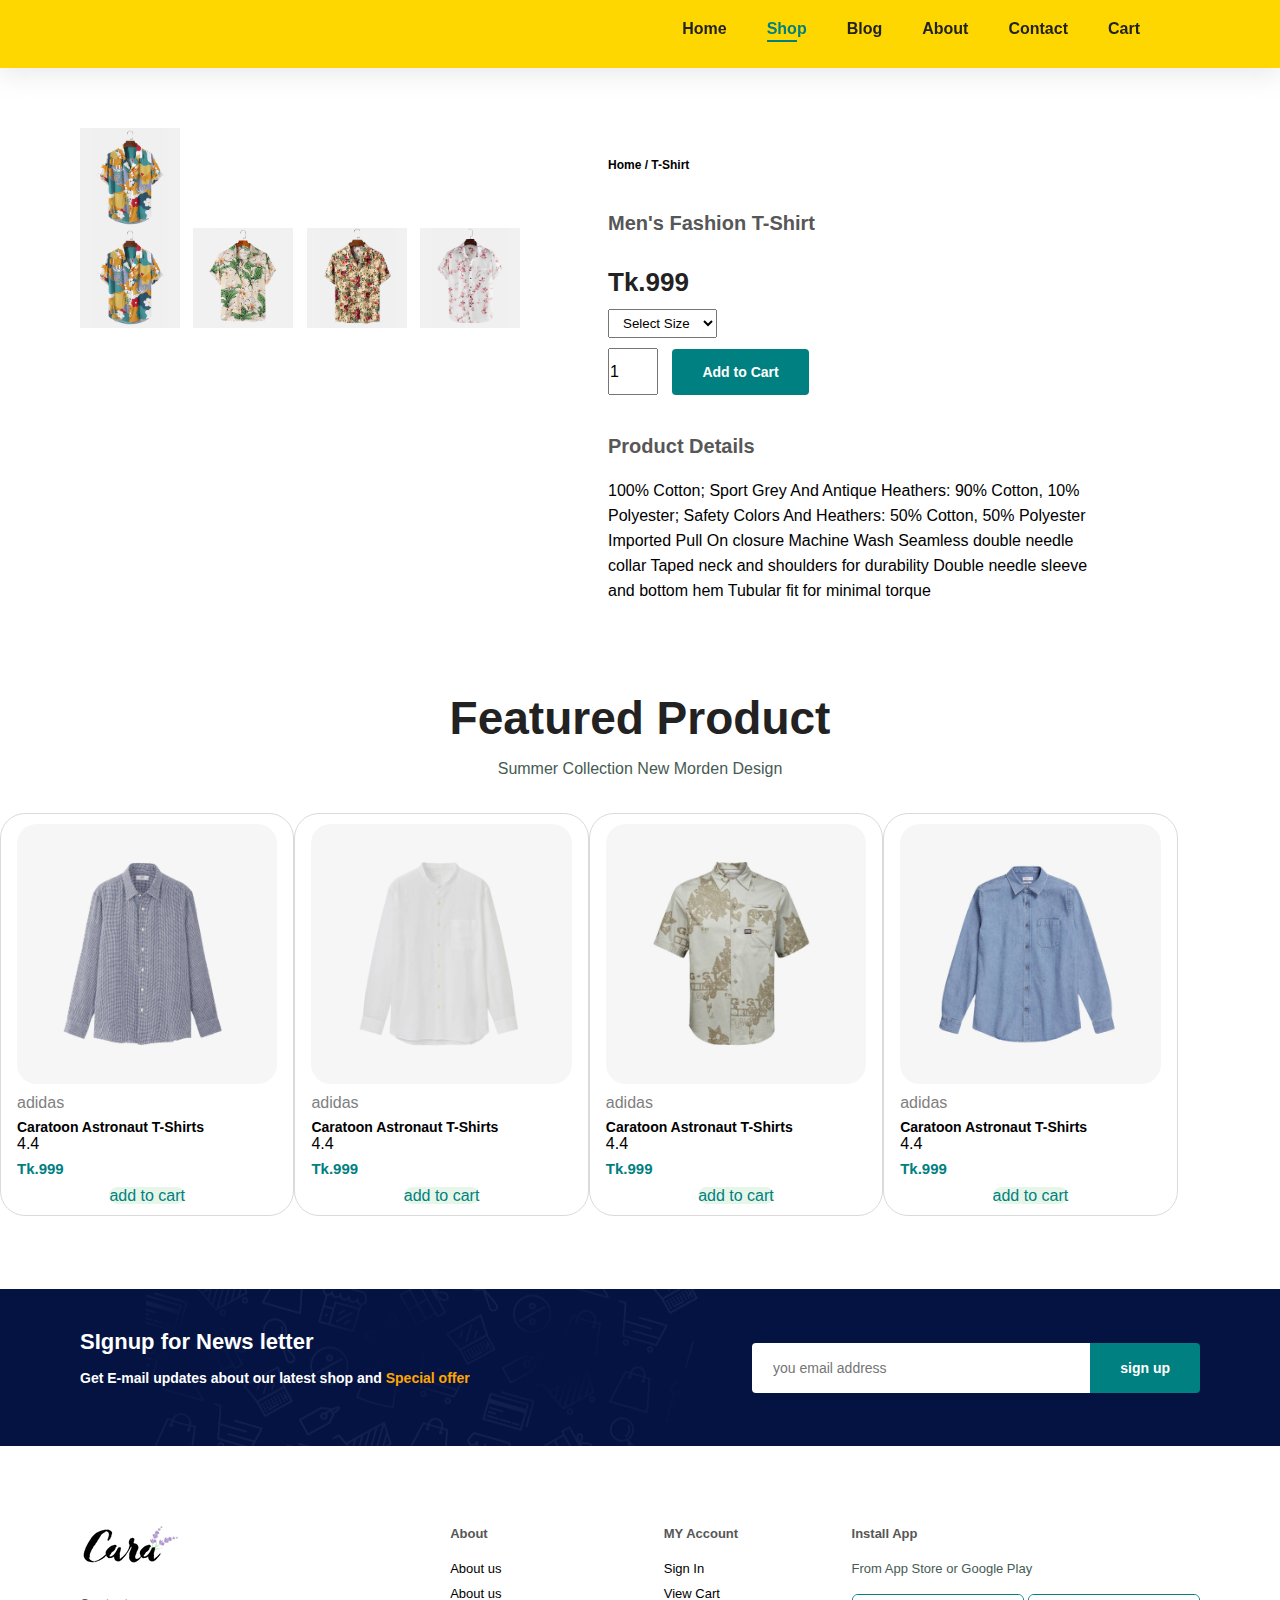
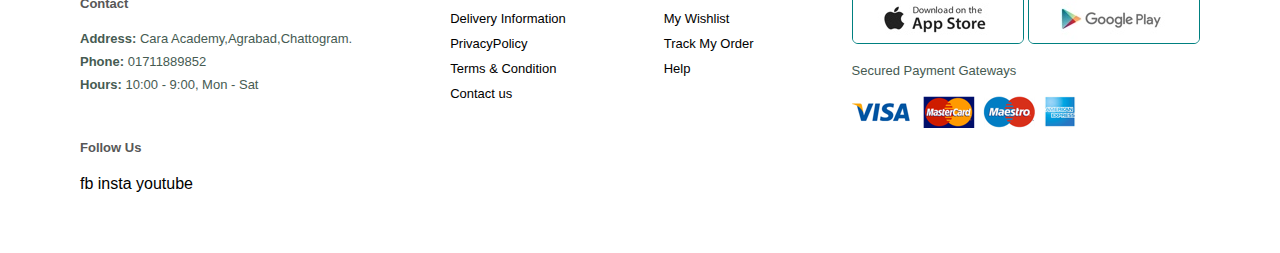
<file: sproduct.html>
﻿<html lang="en">

<head>
    <meta charset="UTF-8">
    <meta http-equiv="X-UA-Compatible" content="IE=edge">
    <meta name="viewport" content="width=device-width, initial-scale=1.0">
    <title>index</title>
    <link rel="stylesheet" href="stylesheet.css">
    <!-- <link rel="stylesheet" href="path/to/font-awesome/css/font-awesome.min.css">
    <i class="fa-solid fa-bag-shopping"></i> -->


</head>

<body>
    <section id="header">
        <a href="#" img src="./img/logo.png" class="logo" alt=""></a>
        <div>
            <ul id="navbar">
                <li><a href="index.html">Home</a></li>
                <li><a class="active" href="shop.html">Shop</a></li>
                <li><a href="blog.html">Blog</a></li>
                <li><a href="about.html">About</a></li>
                <li><a href="contact.html">Contact</a></li>
                <li><a href="cart.html">Cart </a></li>
                <li><a href="" id="close">X</a></li>
            </ul>
        </div>
        <div id="mobile">
            <p id="bar">Menu</p>
            <!-- <i id="bar">menue</i> -->

        </div>
    </section>

    <section id="productdetails" class="section-p1">
        <div class="singlep-pro-image">
            <img src="img/products/f1.jpg" width="100" id="mainImg" alt="">
            <div class="small-img-group">
                <div class="small-img-col">
                    <img src="img/products/f1.jpg" width="100" class="small-img" alt="">
                </div>
                <div class="small-img-col">
                    <img src="img/products/f2.jpg" width="100" class="small-img" alt="">
                </div>
                <div class="small-img-col">
                    <img src="img/products/f3.jpg" width="100" class="small-img" alt="">
                </div>
                <div class="small-img-col">
                    <img src="img/products/f4.jpg" width="100" class="small-img" alt="">
                </div>
            </div>
        </div>
        <div class="single-pro-details">
            <h6>Home / T-Shirt</h6>
            <h4>Men's Fashion T-Shirt</h4>
            <h2>Tk.999</h2>
            <select name="" id="">
                <option value="">Select Size</option>
                <option value="">XL </option>
                <option value="">XXL</option>

                <option value="">Small</option>

                <option value="">Large</option>

            </select>
            <input type="number" value="1">
            <button class="normal">Add to Cart</button>
            <h4>Product Details </h4>
            <span>
                100% Cotton; Sport Grey And Antique Heathers: 90% Cotton, 10% Polyester; Safety Colors And Heathers: 50% Cotton, 50% Polyester
                Imported
                Pull On closure
                Machine Wash
                Seamless double needle collar
                Taped neck and shoulders for durability
                Double needle sleeve and bottom hem
                Tubular fit for minimal torque
            </span>

        </div>

    </section>
    <sesction class="section-p1" id="product1">
        <h2>Featured Product</h2>
        <p>Summer Collection New Morden Design</p>
        <div class="pro-container">



            <div class="pro">
                <img src="img/products/n2.jpg" alt="">
                <div class="discription">
                    <span>adidas</span>
                    <h5>Caratoon Astronaut T-Shirts</h5>
                    <div class="star">
                        4.4

                    </div>
                    <h4>Tk.999</h4>
                </div>
                <a class="cart">add to cart</a>
            </div>
            <div class="pro">
                <img src="img/products/n3.jpg" alt="">
                <div class="discription">
                    <span>adidas</span>
                    <h5>Caratoon Astronaut T-Shirts</h5>
                    <div class="star">
                        4.4

                    </div>
                    <h4>Tk.999</h4>
                </div>
                <a class="cart">add to cart</a>
            </div>
            <div class="pro">
                <img src="img/products/n4.jpg" alt="">
                <div class="discription">
                    <span>adidas</span>
                    <h5>Caratoon Astronaut T-Shirts</h5>
                    <div class="star">
                        4.4

                    </div>
                    <h4>Tk.999</h4>
                </div>
                <a class="cart">add to cart</a>
            </div>
            <div class="pro">
                <img src="img/products/n5.jpg" alt="">
                <div class="discription">
                    <span>adidas</span>
                    <h5>Caratoon Astronaut T-Shirts</h5>
                    <div class="star">
                        4.4

                    </div>
                    <h4>Tk.999</h4>
                </div>
                <a class="cart">add to cart</a>
            </div>


        </div>
    </sesction>

    <section id="newsletter" class="section-p1 section-m1">
        <div class="nrewstext">
            <h4>SIgnup for News letter</h4>
            <p>Get E-mail updates about our latest shop and <span>Special offer</span></p>
        </div>
        <div class="form">
            <input type="text" placeholder="you email address">
            <button class="normal">sign up</button>
        </div>
    </section>
    <!-- footer  -->
    <footer class="footer section-p1">
        <div class="col">
            <img class="logo" src="img/logo.png" alt="">
            <h4>Contact</h4>
            <p><strong>Address:</strong> Cara Academy,Agrabad,Chattogram.</p>
            <p><strong>Phone:</strong> 01711889852</p>
            <p><strong>Hours:</strong> 10:00 - 9:00, Mon - Sat</p>
            <div class="follow">
                <div class="follow">
                    <h4>Follow Us</h4>
                    <div class="icon">
                        <!-- <i class="fa-brands fa-facebook-f"></i> -->
                        fb    insta   youtube
                        </div>
                    </div>
                </div>

            </div>
            <div class="col">
                <h4>About </h4>
                <a href="#">About us</a>
                <a href="#">About us</a>
                <a href="#">Delivery Information</a>
                <a href="#">PrivacyPolicy</a>
                <a href="#">Terms & Condition</a>
                <a href="#">Contact us</a>
            </div>

            <div class="col">
                <h4>MY Account </h4>
                <a href="#">Sign In</a>
                <a href="#">View Cart</a>
                <a href="#">My Wishlist</a>
                <a href="#">Track My Order</a>
                <a href="#">Help</a>
                <!-- <a href="#">Contact us</a> -->
            </div>
            <div class="col install">
                <h4>Install App</h4>
                <p>From App Store or Google Play</p>
                <div class="row">
                    <img src="img/pay/app.jpg" alt="">
                    <img src="img/pay/play.jpg" alt="">
                </div>
                <p>Secured Payment Gateways</p>
                <img src="img/pay/pay.png" alt="">

            </div>

    </footer>

    <script>

        var mainImg = document.getElementById("mainImg");
        var smallImg = document.getElementsByClassName("small-img");

        smallImg[0].onclick = function () {
            mainImg.src = smallImg[0].src;
        }
        smallImg[1].onclick = function () {
            mainImg.src = smallImg[1].src;
        }
        smallImg[2].onclick = function () {
            mainImg.src = smallImg[2].src;
        }
        smallImg[3].onclick = function () {
            mainImg.src = smallImg[3].src;
        }

    </script>
    <script src="script.js">

    </script>
</body>


</html>
</file>
<file: stylesheet.css>
﻿/*@import url('https://fonts.googleapis.com/css2?family=Poppins:ital,wght@0,100;0,500;0,700;1,100&display=swap');*/

/* globle style  */
* {
    margin: 0;
    padding: 0;
    box-sizing: border-box;
    font-family: "Spartan",sans-serif;
}

h1 {
    font-size: 50px;
    line-height: 64px;
    color: #222;
}

h2 {
    font-size: 46px;
    line-height: 54px;
    color: #222;
}

h4 {
    font-size: 20px;
    color: rgb(87, 87, 87);
}

h6 {
    font-weight: 700;
    font-size: 12px;
}

p {
    font-size: 16px;
    color: #465b52;
    margin: 15px 0 20px 0;
}

.section-p1 {
    padding: 40px 80px;
}

.section-m1 {
    margin: 40px 0;
}

button.normal {
    font-size: 14px;
    font-weight: 600;
    padding: 15px 30px;
    color: black;
    background-color: white;
    border-radius: 4px;
    cursor: pointer;
    border: none;
    outline: none;
    transition: 0.2s;
}

button.white {
    font-size: 13px;
    font-weight: 600;
    padding: 11px 18px;
    color: white;
    background-color: transparent;
    /* border-radius: 4px; */
    cursor: pointer;
    border: 1px solid white;
    outline: none;
    transition: 0.2s;
}


body {
    width: 100%;
}

#header {
    display: flex;
    align-items: center;
    justify-content: space-between;
    padding: 20px 80px 30px 80px;
    background: #FFD700;
    box-shadow: rgba(149, 157, 165, 0.2) 0px 8px 24px;
    z-index: 999;
    position: sticky;
    top: 0;
    left: 0%;
}

#navbar {
    display: flex;
    align-items: center;
    justify-content: space-between;
}

    #navbar li {
        list-style: none;
        padding: 0 20px;
        position: relative;
    }

        #navbar li a {
            text-decoration: none;
            font-size: 16px;
            font-weight: 600;
            color: #222;
            transform: rotate(-90deg) ;
        }
            
            #navbar li a:hover,
            #navbar li a.active {
                color: teal;
            }

                #navbar li a.active::after,
                #navbar li a:hover::after {
                    content: "";
                    width: 30px;
                    height: 2px;
                    background: teal;
                    bottom: -4px;
                    left: 20px;
                    position: absolute;
                }

#mobile {
    display: none;
    align-items: center;
}

#close {
    display: none;
}

/* Hero page  */
#hero {
    background-color: mintcream;
    height: 90vh;
    width: 100%;
    background-position: top 25% right 0%;
    display: flex;
    flex-direction: column;
    justify-content: center;
    align-items: flex-start;
    padding: 0 80px;
    background-repeat: no-repeat;
}

    #hero h4 {
        padding-bottom: 15px;
    }

    #hero h1 {
        color: teal;
    }

    #hero button {
        background-image: url("img/button.png");
        background-color: transparent;
        color: teal;
        border: 0;
        padding: 14px 80px 14px 65px;
        background-repeat: no-repeat;
        cursor: pointer;
        font-weight: 700;
        font-size: 15px;
    }

#featers {
    display: flex;
    align-items: center;
    justify-content: space-between;
    flex-wrap: wrap;
}

    #featers .fe-box {
        width: 180px;
        text-align: center;
        padding: 25px 15px;
        box-shadow: rgba(99, 99, 99, 0.2) 0px 2px 8px 0px;
        border-radius: 4px;
        margin: 15px 0;
    }

         #featers .fe-box:hover{
box-shadow: 10px 10px 10px 54px rgb(70, 62,221 ,0.1 );
} 
        #featers .fe-box img {
            width: 100%;
            margin-bottom: 10px;
        }

        #featers .fe-box > h6 {
            padding: 9px 8px 6px 8px;
            line-height: 1;
            border-radius: 4px;
            background-color: #fddde4;
            color: teal;
            display: inline-block;
        }

#product1 .pro-container {
    display: flex;
    flex-wrap: wrap;
}

#product1 {
    text-align: center;
    /* width: ; */
}

    #product1 .pro {
        width: 23%;
        min-width: 250px;
        padding: 10px 16px;
        border: 1px solid #dadada;
        border-radius: 25px;
        cursor: pointer;
        margin: 15px 0;
    }

        #product1 .pro:hover {
            box-shadow: rgba(185, 185, 185, 0.2) 0px 2px 8px 0px;
        }

        #product1 .pro > img {
            width: 100%;
            border-radius: 20px;
        }

        #product1 .pro .discription {
            text-align: start;
            padding: 10px 0;
        }

            #product1 .pro .discription > span {
                color: gray;
            }

            #product1 .pro .discription > h5 {
                padding-top: 7px;
                color: black;
                font-size: 14px;
            }

            #product1 .pro .discription > h4 {
                padding-top: 7px;
                color: teal;
                font-size: 15px;
                font-weight: 700;
            }

        #product1 .pro .cart {
            width: 90px;
            /* padding: 6px; */
            height: 60px;
            border-radius: 60px;
            font-weight: 200;
            color: teal;
            background-color: #e8f6ea;
            /* border: 1px solid rgb(198, 198, 198); */
            margin-bottom: 20px;
        }

/* banner   */
#banner {
    display: flex;
    flex-direction: column;
    justify-content: center;
    align-items: center;
    text-align: center;
    background-image: url("img/banner/b2.jpg");
    width: 100%;
    height: 40vh;
    background-size: cover;
    background-position: center;
}

    #banner h4 {
        color: white;
        font-size: 16px;
    }

    #banner h2 {
        color: white;
        font-size: 16px;
        padding: 10px 0;
    }

        #banner h2 > span {
            color: red;
        }

    #banner button:hover {
        background-color: teal;
        color: white;
    }

#sm-banner {
    display: flex;
    justify-content: space-between;
    flex-wrap: wrap;
}

    #sm-banner .banner-box {
        display: flex;
        flex-direction: column;
        justify-content: center;
        align-items: flex-start;
        padding-left: 30px;
        background-image: url(img/banner/b10.jpg);
        min-width: 510px;
        height: 50vh;
        background-size: cover;
        background-position: center;
    }

    #sm-banner .banner-box2 {
        background-image: url("img/banner/b10.jpg");
    }

    #sm-banner h4 {
        color: white;
        font-size: 20px;
        font-weight: 300;
    }

    #sm-banner h2 {
        color: white;
        font-size: 28px;
        font-weight: 800;
    }

    #sm-banner span {
        color: white;
        font-size: 14px;
        font-weight: 500;
        padding-bottom: 15px;
    }

    #sm-banner .banner-box:hover button {
        background: teal;
        /* color: white; */
        border: 1px solid teal;
    }

#banner3 {
    display: flex;
    justify-content: space-between;
    flex-wrap: wrap;
    padding: 0 80px;
}

    #banner3 .banner-box {
        display: flex;
        flex-direction: column;
        justify-content: center;
        align-items: flex-start;
        padding: 20px;
        background-image: url("img/banner/b19.jpg");
        min-width: 30%;
        height: 30vh;
        background-size: cover;
        background-position: center;
        margin-bottom: 20px;
    }

    #banner3 .banner-box2 {
        background-image: url("img/banner/b19.jpg");
    }

    #banner3 .banner-box3 {
        background-image: url("img/banner/b19.jpg");
    }

    #banner3 h2 {
        color: white;
        font-weight: 900;
        font-size: 23px;
    }

    #banner3 h3 {
        color: red;
        font-weight: 800;
        font-size: 15px;
    }

#newsletter {
    display: flex;
    justify-content: space-between;
    flex-wrap: wrap;
    align-items: center;
    background-image: url("img/banner/b14.png");
    background-repeat: no-repeat;
    background-position: 20% 30%;
    background-color: #041342;
}

    #newsletter h4 {
        font-size: 22px;
        font-weight: 700;
        color: white;
    }

    #newsletter p {
        font-size: 14px;
        font-weight: 600;
        color: white;
    }

        #newsletter p span {
            color: orange;
        }

    #newsletter input {
        height: 3.125rem;
        padding: 0 1.25rem;
        font-size: 14px;
        width: 100%;
        border: 1px solid transparent;
        border-radius: 4px;
        outline: none;
        border-top-right-radius: 0;
        border-bottom-right-radius: 0;
    }

    #newsletter button {
        background-color: teal;
        color: white;
        white-space: nowrap;
        border-top-left-radius: 0;
        border-bottom-left-radius: 0;
    }

    #newsletter .form {
        display: flex;
        width: 40%;
    }

footer {
    display: flex;
    flex-wrap: wrap;
    justify-content: space-between;
}

    footer .col {
        display: flex;
        flex-direction: column;
        align-items: flex-start;
        margin-bottom: 20px;
    }

    footer .logo {
        margin-bottom: 30px;
    }

    footer h4 {
        font-size: 14px;
        padding-bottom: 20px;
        font-size: 13px;
    }

    footer p {
        margin: 0 0 8px 0;
        font-size: 13px;
    }

    footer a {
        font-size: 13px;
        text-decoration: none;
        color: black;
        margin-bottom: 10px;
    }

    footer .follow {
        margin-top: 20px;
    }

    footer .install .row img {
        border: 1px solid teal;
        border-radius: 6px;
    }

    footer .install img {
        margin: 10px 0 15px 0;
    }

    footer a:hover {
        color: teal;
    }

    footer .cotyright {
        width: 100%;
        text-align: center;
    }



/* shop page  */

#page-header {
    background-image: url("img/banner/b1.jpg");
    width: 100%;
    height: 40vh;
    background-size: cover;
    display: flex;
    justify-content: center;
    text-align: center;
    flex-direction: column;
    padding: 14px;
}

    #page-header h2,
    #page-header p {
        color: white;
    }
/* pagination  */
#pagination {
    text-align: center;
}

    #pagination a {
        text-decoration: none;
        background-color: teal;
        padding: 15px 20px;
        border-radius: 4px;
        color: white;
        font-weight: 600;
    }
/* single product  */
#productdetails {
    display: flex;
    margin-top: 20px;
}

    #productdetails .singlep-pro-image {
        width: 40%;
        margin-right: 50px;
    }

.small-img-group {
    display: flex;
    justify-content: space-between;
}

.small-img-col {
    flex-basis: 24%;
    cursor: pointer;
}

#productdetails .single-pro-details {
    width: 50%;
    padding: 30px;
}

    #productdetails .single-pro-details h4 {
        padding: 40px 0 20px 0;
    }

    #productdetails .single-pro-details h2 {
        font-size: 26px;
    }

    #productdetails .single-pro-details select {
        display: block;
        padding: 5px 10px;
        margin-bottom: 10px;
    }

    #productdetails .single-pro-details input {
        width: 50px;
        height: 47px;
        font-size: 16px;
        margin-right: 10px;
    }

        #productdetails .single-pro-details input:focus {
            outline: none;
        }

    #productdetails .single-pro-details button {
        color: white;
        background-color: teal;
    }

    #productdetails .single-pro-details span {
        line-height: 25px;
    }

/* blog header  */

#page-header.blog-header {
    background-image: url("img/banner/b19.jpg");
}

#blog {
    padding: 150px 150px 0 150px;
}

    #blog .blog-box {
        position: relative;
        display: flex;
        align-items: center;
        width: 100%;
        padding-bottom: 80px;
    }

    #blog .blog-img {
        width: 50%;
        margin-right: 40px;
    }

    #blog img {
        width: 100%;
        height: 300px;
        /* line-height-step: 30px;  */
        object-fit: cover;
    }

    #blog .blog-details {
        width: 50%;
    }

        #blog .blog-details a {
            text-decoration: none;
            color: black;
            font-weight: 700;
            font-size: 11px;
            position: relative;
            transition: 00.3s;
        }

            #blog .blog-details a::after {
                content: "";
                width: 50px;
                height: 1px;
                background-color: black;
                position: absolute;
                top: 4px;
                right: -60px;
            }

            #blog .blog-details a:hover {
                color: teal;
            }

                #blog .blog-details a:hover:after {
                    background-color: teal;
                }

    #blog .blog-box h1 {
        position: absolute;
        top: -40px;
        left: 0;
        font-size: 70px;
        font-weight: 700;
        color: rgb(215, 215, 215);
        z-index: -9;
    }

/* about page  */

#page-header.about-header {
    background-image: url("img/about/banner.png");
}

#about-head {
    display: flex;
    align-items: center;
}

    #about-head img {
        width: 70%;
        height: auto;
    }

    #about-head div {
        padding-left: 40px;
    }

#about-app {
    text-align: center;
    /* margin: 20px 0; */
}

    #about-app .video {
        width: 70%;
        height: 100%;
        margin-top: 20px;
        border-radius: 20px;
        scroll-behavior: auto;
    }

        #about-app .video video {
            width: 150%;
            height: 90%;
            border-radius: 20px;
            scroll-behavior: smooth;
            scroll-margin-block: 0;
        }

#contact-details {
    display: flex;
    align-items: center;
    justify-content: space-between;
}

    #contact-details .details {
        width: 40%;
        margin: 20px 0 0 20px;
    }

        #contact-details .details span,
        #form-details form span {
            font-size: 12px;
        }

        #contact-details .details h2,
        #form-details form h2 {
            font-size: 25px;
            line-height: 35px;
            /* padding: 20px 20px; */
        }

        #contact-details .details h3 {
            font-size: 16px;
            padding-bottom: 20px;
        }

        #contact-details .details li {
            list-style: none;
        }

            #contact-details .details li p {
                padding: 5px;
                margin: 0;
            }


    #contact-details .map iframe {
        /* width: 100%;
    height: 100%; */
        padding: 20px;
        padding-right: 49px;
    }

#form-details {
    display: flex;
    justify-content: space-between;
    margin: 30px;
    padding: 80px;
}

    #form-details form {
        width: 65%;
        display: flex;
        flex-direction: column;
        align-items: flex-start;
        padding-left: 30px;
        border: 1px solid gainsboro;
    }

        #form-details form input,
        #form-details form textarea {
            width: 100%;
            padding: 12px 15px;
            margin-bottom: 20px;
            border: 1px solid gainsboro;
        }

        #form-details form button {
            color: white;
            background: teal;
        }

    #form-details .people div img {
        width: 65px;
        height: 65px;
        margin-right: 15px;
        object-fit: cover;
    }

    #form-details .people div {
        padding-bottom: 30px;
        display: flex;
        align-items: flex-start;
        margin: 0;
        font-style: oblique;
        /* line-height: 25; */
    }

        #form-details .people div p span {
            display: block;
            font-size: 16px;
            font-weight: 600;
            color: rgb(0, 0, 0);
        }

/* cart page  */

#cart {
    overflow-x: auto;
}

    #cart table {
        width: 100%;
        border-collapse: collapse;
        table-layout: fixed;
        white-space: nowrap;
    }

        #cart table img {
            width: 70px;
        }

        #cart table td:default {
            width: 100px;
            text-align: center;
        }



#cart table td:default {
    width: 150px;
    text-align: center;
}



#cart table td:default {
    width: 250px;
    text-align: center;
}



#cart table td:default
#cart table td:default,
#cart table td:default {
    width: 150px;
    text-align: center;
}

    #cart table td:default input {
        width: 70px;
        padding: 10px 5px 10px 15px;
    }

#cart table thead {
    border: 1px solid gainsboro;
    border-left: none;
    border-right: none;
}

    #cart table thead td {
        font-weight: 700;
        text-transform: uppercase;
        font-size: 14px;
        padding: 18px 0;
    }

#cart table tbody tr td {
    padding-top: 15px;
}

#cart table tbody td {
    font-size: 14px;
}

#cart-add {
    display: flex;
    flex-wrap: wrap;
    justify-content: space-between;
}

#search {
    width: 50%;
    margin-bottom: 40px;
}

    #search h3, #subtotal {
        padding-bottom: 14px;
    }

    #search input {
        padding: 10px 20px;
        outline: none;
        margin-right: 10px;
        border: 5px solid gainsboro;
    }

    #search button:hover {
        background-color: teal;
        color: white;
        padding-block-end: 12px 20px;
        
    }

    #subtotal button {
        background-color: teal;
        color: white;
        padding-block-end: 12px 20px;
    }

#subtotal {
    width: 50%;
    margin-bottom: 40px;
    padding: 20px;
    border: 1px solid gainsboro;
}

    #subtotal table {
        border-collapse: collapse;
        width: 100%;
        margin-bottom: 20px;
    }

        #subtotal table td {
            width: 50%;
            border: 1px solid gainsboro;
            padding: 10px;
            font-size: 14px;
        }


/* media responsive  */

@media (max-width:799px) {
    .section-p1 {
        padding: 40px 40px;
    }

    #navbar {
        display: flex;
        flex-direction: column;
        justify-content: flex-start;
        align-items: flex-start;
        position: fixed;
        top: 0;
        right: -300px;
        height: 100vh;
        width: 300px;
        background-color: #fff;
        /* box-shadow: 0 40px 60px;  */
        padding: 80px 0 0 10px;
        transition: 0.4s;
    }

        #navbar.active {
            right: 0px;
        }

        #navbar li {
            margin-bottom: 25px;
        }

    #mobile {
        display: flex;
        align-items: center;
    }

        #mobile i {
            font-size: 24px;
            padding-left: 20px;
            cursor: pointer;
        }

    #bar {
        font-weight: 400;
        padding-left: 10px;
        /*  font-size: 10px; */
        cursor: pointer;
    }

    #close {
        display: initial;
        position: absolute;
        top: 30px;
        padding-left: 20px;
        font-size: 24px;
    }

    #hero {
        height: 70vh;
        padding: 0 80px;
        background-position: top 30% right 30%;
    }

    #featers {
        justify-content: center;
    }

        #featers .fe-box {
            margin: 15px;
        }

    #product1 .pro-container {
        justify-content: center;
    }

    #product1 .pro {
        margin: 15px;
    }

    #banner {
        height: 20vh;
    }

    #sm-banner .banner-box {
        min-width: 100%;
        height: 30vh;
    }

    #banner3 {
        padding: 0 40px;
    }

        #banner3 .banner-box {
            width: 28%;
        }

    #newsletter .form {
        width: 84%;
    }
    /* contact page  */
    #form-details {
        padding: 40px;
    }

        #form-details form {
            width: 50%;
        }

    /* cart page  */


}

@media (max-width:477px) {
    .section-p1 {
        padding: 20px;
    }

    #header {
        padding: 10px 30px;
    }

    h2 {
        font-size: 32px;
    }

    h1 {
        font-size: 37px;
    }

    #hero {
        padding: 0 20px;
        background-position: 55%;
    }

    #feature .fe-box {
        width: 155px;
        margin: 0 0 15px 0;
    }

    #feature {
        justify-content: space-between;
    }

    #product1 .pro {
        width: 100%;
    }

    #benner {
        height: 40vh;
    }

    #sm-benner .banner-box {
        height: 40vh;
    }

    #sm-banner .banner-box2 {
        margin-top: 20px;
    }

    #banner3 {
        padding: 0 20px;
    }

        #banner3 .banner-box {
            width: 100%;
        }

    #newsletter form {
        width: 100%;
    }

    #newsletter {
        width: 100%;
    }

    #footer .cotyright {
        text-align: start;
    }
    /* single product page  */
    #productdetails {
        display: flex;
        flex-direction: column;
    }

        #productdetails .singlep-pro-image {
            width: 100%;
            margin-right: 0px;
        }

        #productdetails .single-pro-details {
            width: 100%;
        }
    /* blog page */
    #blog {
        padding: 100px 20px 0 20px;
    }

        #blog .blog-box {
            display: flex;
            flex-direction: column;
            align-items: flex-start;
        }

        #blog .blog-img {
            width: 100%;
            margin-right: 0px;
            margin-bottom: 30px;
        }

        #blog .blog-details {
            width: 100%;
        }
    /* about page  */
    #about-head {
        flex-direction: column;
    }

        #about-head img {
            width: 100%;
            
        }

        #about-head div {
            padding-left: 0px;
        }

        #about-head .video {
            width: 100%;
        }

    /* contact page  */
    #contact-details {
        flex-direction: column;
    }

        #contact-details .details {
            width: 100%;
            margin-bottom: 30px;
        }
    /* #contact-details .map {
    width: 100%;
 
} */
    #form-details {
        margin: 10px;
        flex-wrap: wrap;
        padding: 30px 10px;
    }

        #form-details form {
            width: 100%;
            margin-bottom: 30px;
        }
    /* cart  page  */
    #cart-add {
        flex-direction: column;
    }

    #coupon {
        widows: 100;
        /* margin-bottom: 30px; */
    }

    #subtotal {
        width: 100%;
        padding: 20px;
    }
}
</file>
